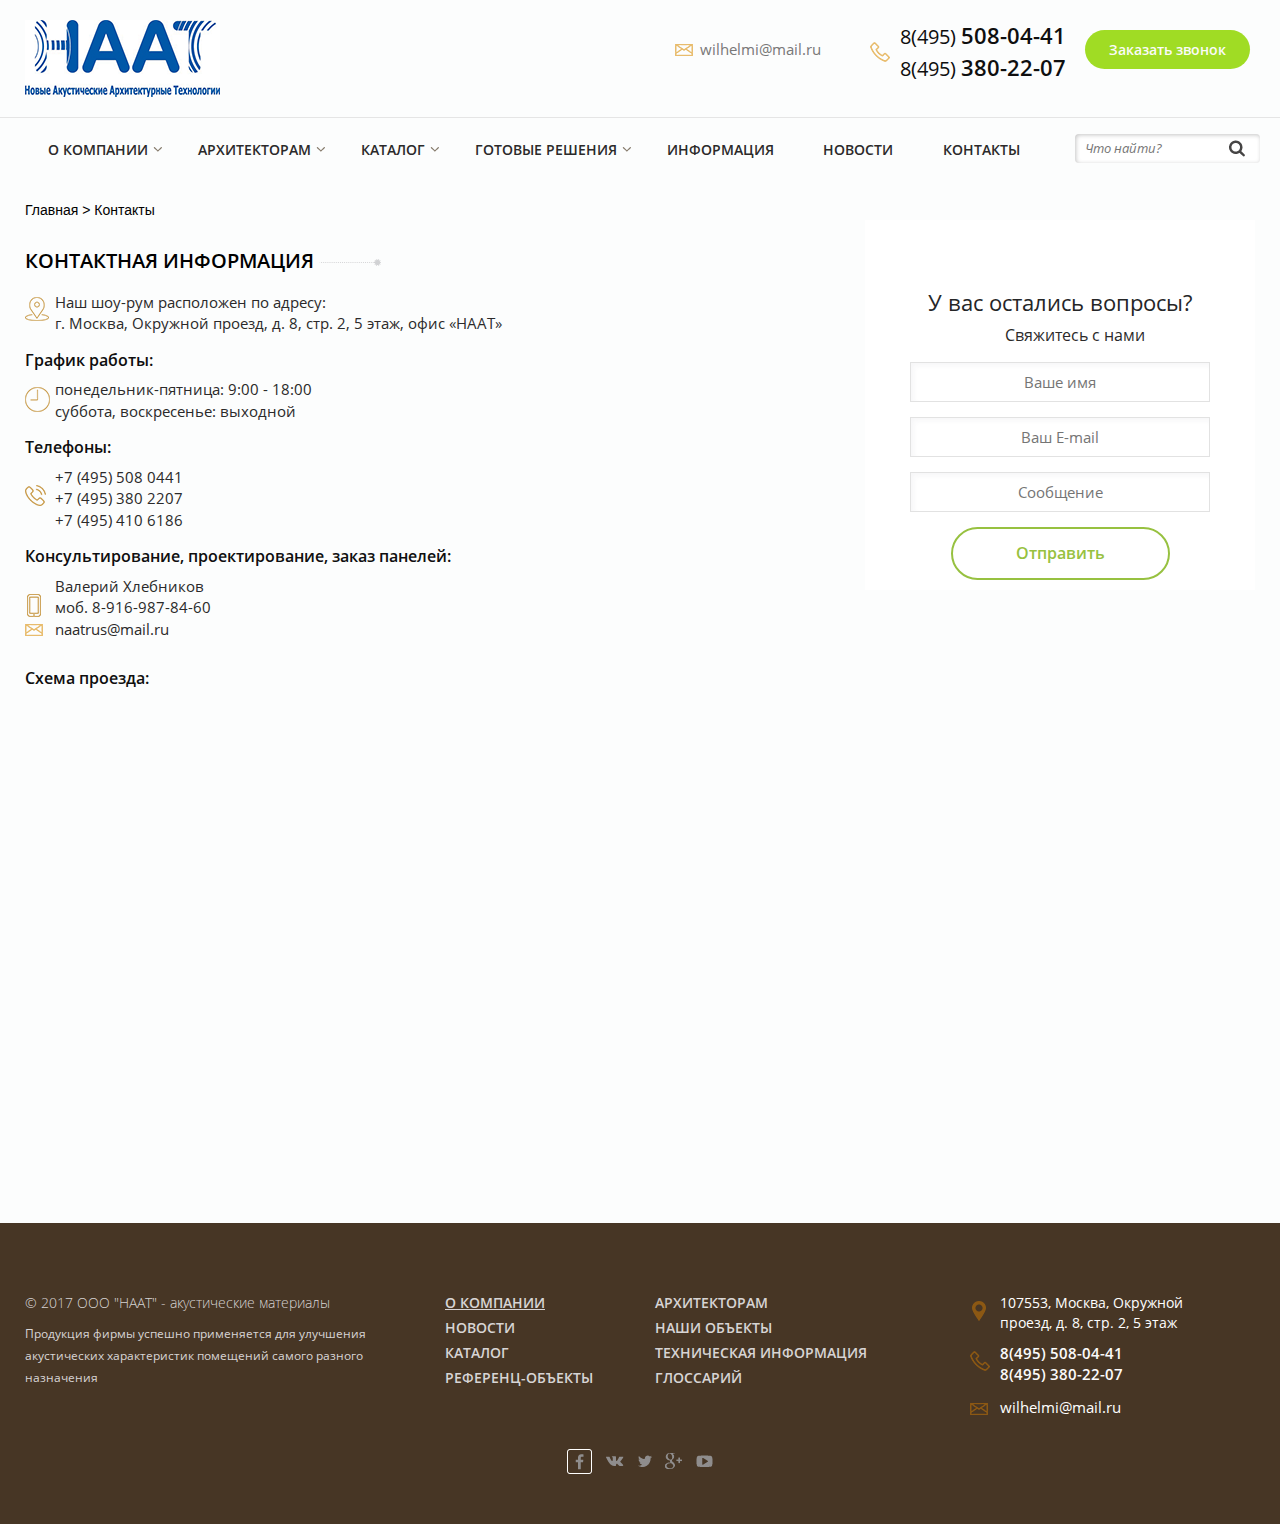
<file: contacts.html>
<!DOCTYPE html>
<html lang="ru">
<head>
	<meta charset="UTF-8">
	<title>Haat</title>
	<link rel="stylesheet" href="css/style.css">
	<link rel="stylesheet" href="css/fonts.css">
	<link rel="stylesheet" href="css/media.css">
	<link rel="stylesheet" href="js/bootstrap-1230/css/bootstrap.min.css">
	<link rel="stylesheet" href="js/bootstrap-1230/css/bootstrap-theme.min.css">
	<link rel="stylesheet" href="js/owl.carousel.min/owl.theme.default.min.css">
	<link rel="stylesheet" href="js/owl.carousel.min/owl.carousel.min.css">
	<link rel="stylesheet" href="js/magnific-popup/magnific-popup.css">
	<link rel="stylesheet" href="js/font-awesome.min.css">

</head>
<body>
	<div class="wrapper">
		<div class="main_content">
			<div class="header">
				<div class="header-top">
					<div class="container">
						<div class="row">
							<div class="col-lg-6 col-md-4 col-sm-12">
								<div class="logo"><a href="#"><img src="img/logo.png" alt=""></a></div>
							</div>
							<div class="col-lg-6 col-md-8 col-sm-12">
								<div class="mail">
									<a href="mailto:wilhelmi@mail.ru">wilhelmi@mail.ru</a>
								</div>
								<div class="phone">
									<p>8(495) <span>508-04-41</span></p>
									<p>8(495) <span>380-22-07</span></p>
								</div>
								<a href="#popup-block" class="btn-popup">Заказать звонок</a>
								<div class="hidden">
									<div id="popup-block">
										<form action="" method="post" class="popup-block">
											<h3>Заказать <br> обратный звонок</h3>
											<p class="popup-descr">Введите ваше имя и телефон. <br>
											Специалист компании НААТ свяжется с вами, <br>
											чтобы ответить на ваши вопросы.</p>
											<label>Введите Ваше имя</label>
											<input type="text" placeholder="Петр Иванов">
											<label>Введите Ваш телефон</label>
											<input type="text" class="popup-phone" value="+8">
											<input type="text" class="popup-phone" placeholder="123">
											<input type="text" class="popup-phone popup-phone-l" placeholder="3377775">
											<button class="btn">Заказать звонок</button>
											<p>или позвоните нам по телефону</p>
											<p class="popup-phone2">+8 (495) 508-04-41 или +8 (495) 380-22-07</p>
										</form>
									</div>
								</div>
							</div>
						</div>
					</div>
				</div>
				<div class="header-top2">
					<div class="container">
						<div class="row">
							<div class="col-lg-5 col-md-3 col-sm-12">
								<div class="logo"><a href="#"><img src="img/logo-m.png" alt=""></a></div>
							</div>
							<div class="col-lg-7 col-md-9 col-sm-12">
								<div class="mail">
									<a href="mailto:wilhelmi@mail.ru">wilhelmi@mail.ru</a>
								</div>
								<div class="phone">
									<p>8(495) <span>508-04-41</span> 8(495) <span>380-22-07</span></p>
								</div>
								<a href="#popup-block" class="btn-popup">Заказать звонок</a>
							</div>
						</div>
					</div>
				</div>
				<div class="header-menu">
					<div class="container">
						<div class="row">
							<div class="col-lg-10 col-md-12">
								<ul class="menu">
									<li><a class="active" href="#">О компании</a></li>
									<li><a class="active" href="#">Архитекторам</a></li>
									<li><a class="active" href="#">Каталог</a>
										<div class="menu-s">
											<ul class="menu-second">
												<li><a href="#">Акустические панели</a></li>
												<li><a href="#">Шпонированные огнестойкие панели</a></li>
												<li><a href="#">Декоративные панели</a></li>
												<li><a href="#">Натуральные природные материалы</a></li>
												<li><a href="#">Криволинейные поверхности</a></li>
												<li><a href="#">Потолочные паруса</a></li>
												<li><a href="#">Потолочные баффели</a></li>
												<li><a href="#">Стеновые баффели</a></li>
												<li><a href="#">Рельефные панели</a></li>
												<li><a href="#">Металлические панели</a>
													<ul class="menu-third">
														<li><a href="#">Mikropor M</a></li>
													</ul>
												</li>
												<li><a href="#">Подвесные потолки AMF</a>
													<ul class="menu-third">
														<li><a href="#">Makropor L</a></li>
													</ul>
												</li>
												<li><a href="#">Светодиодные решения</a>
													<ul class="menu-third">
														<li><a href="#">Streckmetall</a></li>
													</ul>
												</li>
												<li><a href="#">Светодиодные решения</a></li>
											</ul>
										</div>
									</li>
									<li><a class="active" href="#">Готовые решения</a>
										<div class="menu-s menu-no-arrow">
											<ul class="menu-second">
												<li><a href="#">Для концертных залов и театров</a></li>
												<li><a href="#">Для домашних кинотеатров и комнат прослушивания музыки</a></li>
												<li><a href="#">Для общественных зон</a></li>
												<li><a href="#">Для офисов</a></li>
												<li><a href="#">Для спортивных объектов</a></li>
												<li><a href="#">Для бассейнов</a></li>
												<li><a href="#">Для тиров</a></li>
												<li><a href="#">Для вокзалов и аэропортов</a></li>
												<li><a href="#">Для школ и детских садов</a></li>
												<li><a href="#">Для медицинских учреждений</a>
											</ul>
											<ul class="menu-second menu-second-right">
												<li><a href="#">Для концертных залов и театров</a></li>
												<li><a href="#">Для домашних кинотеатров и комнат прослушивания музыки</a></li>
												<li><a href="#">Для общественных зон</a></li>
												<li><a href="#">Для офисов</a></li>
												<li><a href="#">Для спортивных объектов</a></li>
												<li><a href="#">Для бассейнов</a></li>
												<li><a href="#">Для тиров</a></li>
												<li><a href="#">Для вокзалов и аэропортов</a></li>
												<li><a href="#">Для школ и детских садов</a></li>
												<li><a href="#">Для медицинских учреждений</a>
											</ul>
										</div>
									</li>
									<li><a href="#">Информация</a></li>
									<li><a href="#">Новости</a></li>
									<li><a href="#">Контакты</a></li>
								</ul>
								<button class="toggle_mnu" onclick="toggleCP()">
									<span class="sandwich">
										<span class="sw-topper"></span>
										<span class="sw-bottom"></span>
										<span class="sw-footer"></span>
									</span>
								</button>
								<ul class="nav">
									<li><a class="active" href="#">О компании</a></li>
									<li><a class="active" href="#">Архитекторам</a></li>
									<li><a class="active" href="#">Каталог</a></li>
									<li><a class="active" href="#">Готовые решения</a></li>
									<li><a href="#">Информация</a></li>
									<li><a href="#">Новости</a></li>
									<li><a href="#">Контакты</a></li>
								</ul>
							</div>
							<div class="col-lg-2 col-md-12">
								<div class="search-wrap">
									<input type="search" placeholder="Что найти?" class="search">
									<button class="btn-search"></button>
								</div>
							</div>
						</div>
					</div>
				</div>
			</div>
			<section class="sec-content contact">
				<div class="container">
					<div class="row">
						<div class="col-md-12">
							<div class="breadcrumbs">
								<a href="#">Главная</a>
								<a href="#">> Контакты</a>
							</div>
						</div>
						<div class="col-lg-8 col-md-7">
							<h2>Контактная информация<span class="right-line"></span></h2>
							<div class="address-contact">
								<p>Наш шоу-рум расположен по адресу:</p>
								<p>г. Москва, Окружной проезд, д. 8, стр. 2, 5 этаж, офис «НААТ»</p>
							</div>
							<div class="time-contact">
								<h5>График работы:</h5>
								<p>понедельник-пятница: 9:00 - 18:00</p>
								<p>суббота, воскресенье: выходной</p>
							</div>
							<div class="phone-contact">
								<h5>Телефоны:</h5>
								<p>+7 (495) 508 0441</p>
								<p>+7 (495) 380 2207</p>
								<p>+7 (495) 410 6186</p>
							</div>
							<div class="consult-contact">
								<h5>Консультирование, проектирование, заказ панелей:</h5>
								<p>Валерий Хлебников</p>
								<p>моб. 8-916-987-84-60</p>
								<p>naatrus@mail.ru </p>
							</div>
						</div>
						<div class="col-lg-4 col-md-5">
							<form action="" method="post" class="form-contact">
								<h4>У вас остались вопросы?</h4>
								<p>Свяжитесь с нами</p>
								<input type="text" placeholder="Ваше имя">
								<input type="text" placeholder="Ваш E-mail">
								<input type="text" placeholder="Сообщение">
								<button class="btn5">Отправить</button>
							</form>
						</div>
						<div class="col-md-12">
							<div class="map-contact">
								<h5>Схема проезда:</h5>
							</div>
						</div>
					</div>
				</div>
			</section>
			<div class="map">
				<div class="overlay"></div>
				<iframe src="https://www.google.com/maps/embed?pb=!1m18!1m12!1m3!1d2243.481719557962!2d37.74056791566255!3d55.78487278056195!2m3!1f0!2f0!3f0!3m2!1i1024!2i768!4f13.1!3m3!1m2!1s0x46b5353d39833bd5%3A0x7a0f76708fb8dc0f!2z0J7QutGA0YPQttC90L7QuSDQv9GALdC0LCDQnNC-0YHQutCy0LA!5e0!3m2!1sru!2sru!4v1497448633480" width="100%" height="520" frameborder="0" style="border:0" allowfullscreen></iframe>
			</div>
		</div>
		<div class="footer">
			<div class="container">
				<div class="row">
					<div class="col-md-4 col-sm-12">
						<p class="copy">&copy; 2017 ООО "НААТ" - акустические материалы</p>
						<p class="footer-descr">Продукция фирмы успешно применяется для улучшения акустических характеристик помещений самого разного назначения</p>
					</div>
					<div class="col-md-2 col-sm-6">
						<ul class="footer-menu">
							<li><a href="#" class="f-active">О компании</a></li>
							<li><a href="#">Новости</a></li>
							<li><a href="#">Каталог</a></li>
							<li><a href="#">Референц-объекты</a></li>
						</ul>
					</div>
					<div class="col-md-3 col-sm-6">
						<ul class="footer-menu">
							<li><a href="#">Архитекторам</a></li>
							<li><a href="#">наши объекты</a></li>
							<li><a href="#">Техническая информация</a></li>
							<li><a href="#">Глоссарий</a></li>
						</ul>
					</div>
					<div class="col-md-3 col-sm-6">
						<div class="footer-address-wrap">
							<div class="footer-address">
								<p>107553, Москва, Окружной проезд, д. 8, стр. 2, 5 этаж</p>
							</div>
							<div class="footer-phone">
								<p>8(495) 508-04-41</p>
								<p>8(495) 380-22-07</p>
							</div>
							<div class="footer-mail">
								<a href="mailto:wilhelmi@mail.ru">wilhelmi@mail.ru</a>
							</div>
						</div>
					</div>
				</div>
				<div class="row">
					<div class="col-md-12">
						<div class="footer-social">
							<ul>
								<li><a href="#"><img src="img/facebook.png" alt=""></a></li>
								<li><a href="#"><img src="img/vk.png" alt=""></a></li>
								<li><a href="#"><img src="img/twitter.png" alt=""></a></li>
								<li><a href="#"><img src="img/google.png" alt=""></a></li>
								<li><a href="#"><img src="img/youtube.png" alt=""></a></li>
							</ul>
						</div>
					</div>
				</div>
			</div>
		</div>
	</div>

	
	<script src="js/jquery-3.2.1.js"></script>
	<script src="js/bootstrap-1230/js/bootstrap.min.js"></script>
	<script src="js/owl.carousel.min/owl.carousel.min.js"></script>
	<script src="js/magnific-popup/jquery.magnific-popup.min.js"></script>
	<script src="js/script.js"></script>
</body>
</html>
</file>
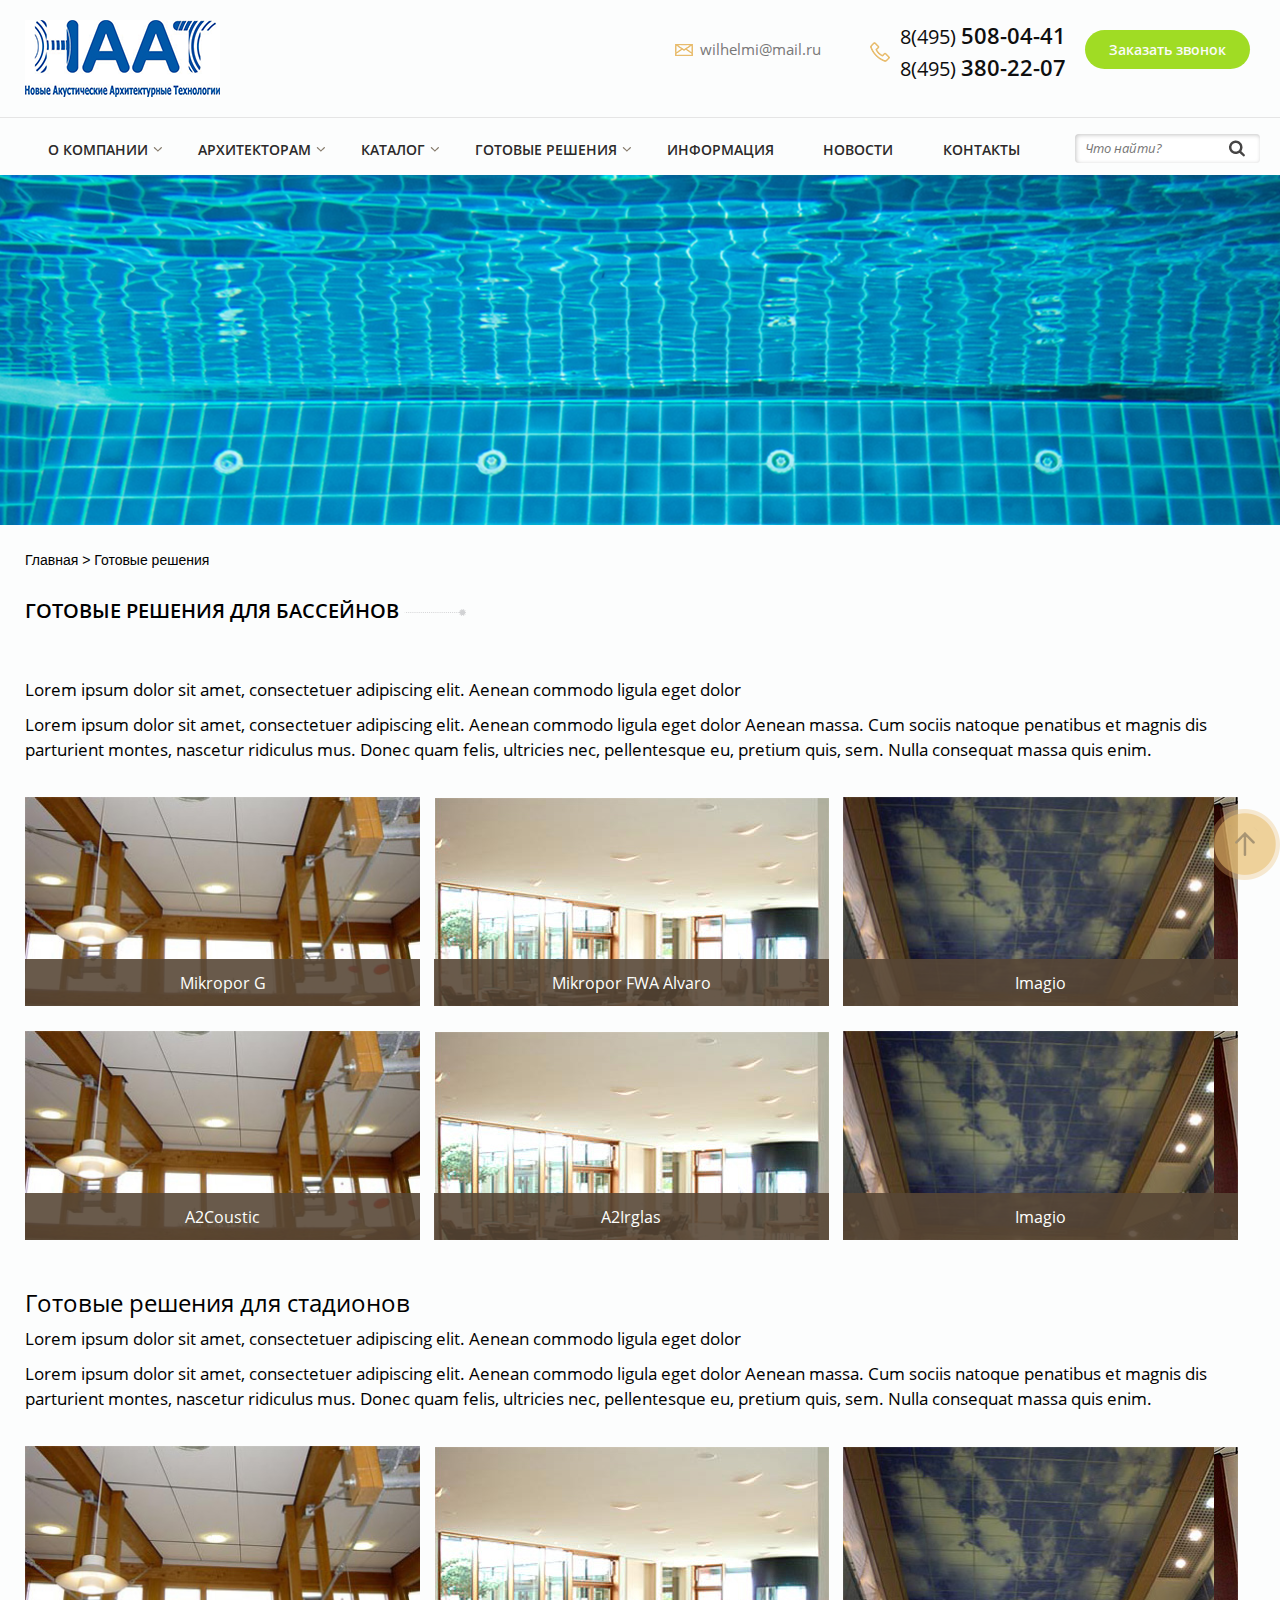
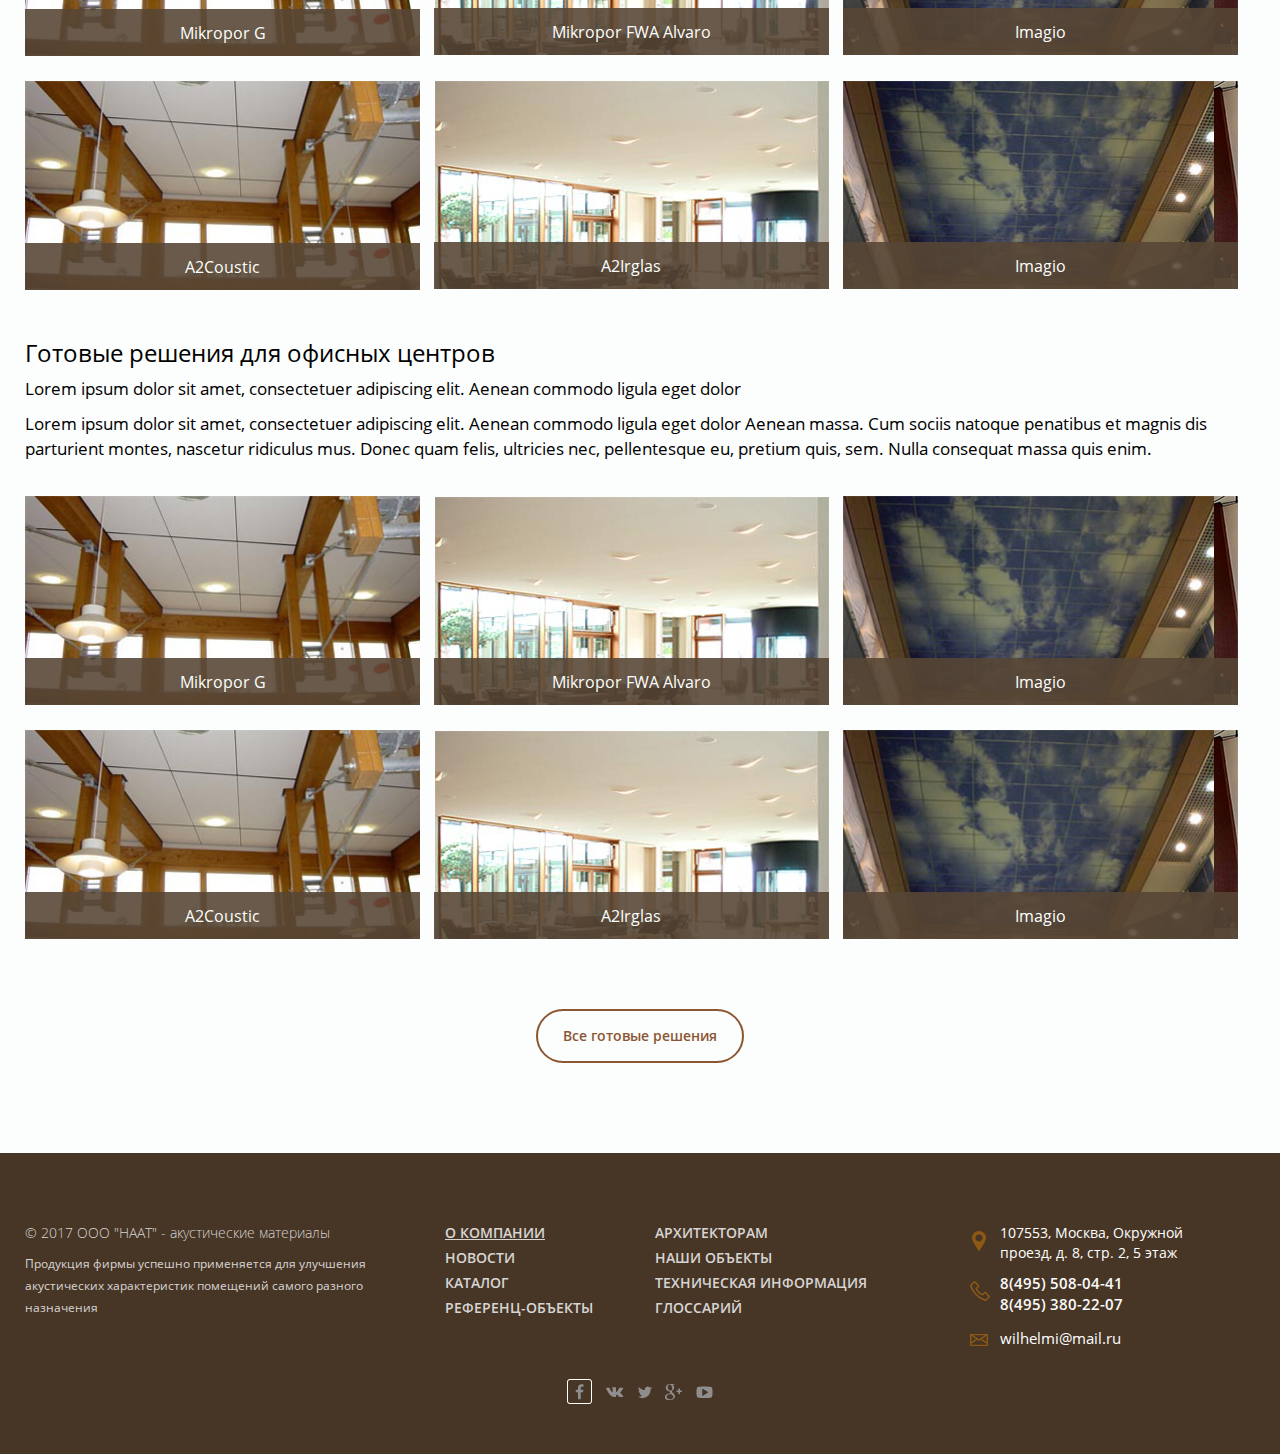
<file: gotoviye_item.html>
<!DOCTYPE html>
<html lang="ru">
<head>
	<meta charset="UTF-8">
	<title>Haat</title>
	<link rel="stylesheet" href="css/style.css">
	<link rel="stylesheet" href="css/fonts.css">
	<link rel="stylesheet" href="css/media.css">
	<link rel="stylesheet" href="js/bootstrap-1230/css/bootstrap.min.css">
	<link rel="stylesheet" href="js/bootstrap-1230/css/bootstrap-theme.min.css">
	<link rel="stylesheet" href="js/owl.carousel.min/owl.theme.default.min.css">
	<link rel="stylesheet" href="js/owl.carousel.min/owl.carousel.min.css">
	<link rel="stylesheet" href="js/magnific-popup/magnific-popup.css">
	<link rel="stylesheet" href="js/font-awesome.min.css">

</head>
<body>
	<div class="wrapper">
		<div class="main_content">
			<div class="header">
				<div class="header-top">
					<div class="container">
						<div class="row">
							<div class="col-lg-6 col-md-4 col-sm-12">
								<div class="logo"><a href="#"><img src="img/logo.png" alt=""></a></div>
							</div>
							<div class="col-lg-6 col-md-8 col-sm-12">
								<div class="mail">
									<a href="mailto:wilhelmi@mail.ru">wilhelmi@mail.ru</a>
								</div>
								<div class="phone">
									<p>8(495) <span>508-04-41</span></p>
									<p>8(495) <span>380-22-07</span></p>
								</div>
								<a href="#popup-block" class="btn-popup">Заказать звонок</a>
								<div class="hidden">
									<div id="popup-block">
										<form action="" method="post" class="popup-block">
											<h3>Заказать <br> обратный звонок</h3>
											<p class="popup-descr">Введите ваше имя и телефон. <br>
											Специалист компании НААТ свяжется с вами, <br>
											чтобы ответить на ваши вопросы.</p>
											<label>Введите Ваше имя</label>
											<input type="text" placeholder="Петр Иванов">
											<label>Введите Ваш телефон</label>
											<input type="text" class="popup-phone" value="+8">
											<input type="text" class="popup-phone" placeholder="123">
											<input type="text" class="popup-phone popup-phone-l" placeholder="3377775">
											<button class="btn">Заказать звонок</button>
											<p>или позвоните нам по телефону</p>
											<p class="popup-phone2">+8 (495) 508-04-41 или +8 (495) 380-22-07</p>
										</form>
									</div>
								</div>
							</div>
						</div>
					</div>
				</div>
				<div class="header-top2">
					<div class="container">
						<div class="row">
							<div class="col-lg-5 col-md-3 col-sm-12">
								<div class="logo"><a href="#"><img src="img/logo-m.png" alt=""></a></div>
							</div>
							<div class="col-lg-7 col-md-9 col-sm-12">
								<div class="mail">
									<a href="mailto:wilhelmi@mail.ru">wilhelmi@mail.ru</a>
								</div>
								<div class="phone">
									<p>8(495) <span>508-04-41</span> 8(495) <span>380-22-07</span></p>
								</div>
								<a href="#popup-block" class="btn-popup">Заказать звонок</a>
							</div>
						</div>
					</div>
				</div>
				<div class="header-menu">
					<div class="container">
						<div class="row">
							<div class="col-lg-10 col-md-12">
								<ul class="menu">
									<li><a class="active" href="#">О компании</a></li>
									<li><a class="active" href="#">Архитекторам</a></li>
									<li><a class="active" href="#">Каталог</a>
										<div class="menu-s">
											<ul class="menu-second">
												<li><a href="#">Акустические панели</a></li>
												<li><a href="#">Шпонированные огнестойкие панели</a></li>
												<li><a href="#">Декоративные панели</a></li>
												<li><a href="#">Натуральные природные материалы</a></li>
												<li><a href="#">Криволинейные поверхности</a></li>
												<li><a href="#">Потолочные паруса</a></li>
												<li><a href="#">Потолочные баффели</a></li>
												<li><a href="#">Стеновые баффели</a></li>
												<li><a href="#">Рельефные панели</a></li>
												<li><a href="#">Металлические панели</a>
													<ul class="menu-third">
														<li><a href="#">Mikropor M</a></li>
													</ul>
												</li>
												<li><a href="#">Подвесные потолки AMF</a>
													<ul class="menu-third">
														<li><a href="#">Makropor L</a></li>
													</ul>
												</li>
												<li><a href="#">Светодиодные решения</a>
													<ul class="menu-third">
														<li><a href="#">Streckmetall</a></li>
													</ul>
												</li>
												<li><a href="#">Светодиодные решения</a></li>
											</ul>
										</div>
									</li>
									<li><a class="active" href="#">Готовые решения</a>
										<div class="menu-s menu-no-arrow">
											<ul class="menu-second">
												<li><a href="#">Для концертных залов и театров</a></li>
												<li><a href="#">Для домашних кинотеатров и комнат прослушивания музыки</a></li>
												<li><a href="#">Для общественных зон</a></li>
												<li><a href="#">Для офисов</a></li>
												<li><a href="#">Для спортивных объектов</a></li>
												<li><a href="#">Для бассейнов</a></li>
												<li><a href="#">Для тиров</a></li>
												<li><a href="#">Для вокзалов и аэропортов</a></li>
												<li><a href="#">Для школ и детских садов</a></li>
												<li><a href="#">Для медицинских учреждений</a>
											</ul>
											<ul class="menu-second menu-second-right">
												<li><a href="#">Для концертных залов и театров</a></li>
												<li><a href="#">Для домашних кинотеатров и комнат прослушивания музыки</a></li>
												<li><a href="#">Для общественных зон</a></li>
												<li><a href="#">Для офисов</a></li>
												<li><a href="#">Для спортивных объектов</a></li>
												<li><a href="#">Для бассейнов</a></li>
												<li><a href="#">Для тиров</a></li>
												<li><a href="#">Для вокзалов и аэропортов</a></li>
												<li><a href="#">Для школ и детских садов</a></li>
												<li><a href="#">Для медицинских учреждений</a>
											</ul>
										</div>
									</li>
									<li><a href="#">Информация</a></li>
									<li><a href="#">Новости</a></li>
									<li><a href="#">Контакты</a></li>
								</ul>
								<button class="toggle_mnu" onclick="toggleCP()">
									<span class="sandwich">
										<span class="sw-topper"></span>
										<span class="sw-bottom"></span>
										<span class="sw-footer"></span>
									</span>
								</button>
								<ul class="nav">
									<li><a class="active" href="#">О компании</a></li>
									<li><a class="active" href="#">Архитекторам</a></li>
									<li><a class="active" href="#">Каталог</a></li>
									<li><a class="active" href="#">Готовые решения</a></li>
									<li><a href="#">Информация</a></li>
									<li><a href="#">Новости</a></li>
									<li><a href="#">Контакты</a></li>
								</ul>
							</div>
							<div class="col-lg-2 col-md-12">
								<div class="search-wrap">
									<input type="search" placeholder="Что найти?" class="search">
									<button class="btn-search"></button>
								</div>
							</div>
						</div>
					</div>
				</div>
			</div>
			<div class="pool"></div>
			<section class="sec-content">
				<div class="container">
					<div class="row">
						<div class="col-md-12">
							<div class="breadcrumbs">
								<a href="#">Главная</a>
								<a href="#">> Готовые решения</a>
							</div>
						</div>
						<div class="col-md-12">
							<h2>Готовые решения для бассейнов<span class="right-line"></span></h2>
						</div>
						<div class="col-md-12">
							<div class="sc-gotov-inner-item">
								<p>Lorem ipsum dolor sit amet, consectetuer adipiscing elit. Aenean commodo ligula eget dolor</p>
								<p>Lorem ipsum dolor sit amet, consectetuer adipiscing elit. Aenean commodo ligula eget dolor Aenean massa. Cum sociis natoque penatibus et magnis dis parturient montes, nascetur ridiculus mus. Donec quam felis, ultricies nec, pellentesque eu, pretium quis, sem. Nulla consequat massa quis enim.</p>
								<div class="sec-2-item">
									<div class="sec-2-item-img">
										<img src="img/sc-got-i-img1.jpg" alt="">
									</div>
									<div class="sec-2-item-text">
										<p>Mikropor G</p>
										<div class="sec-2-item-hidden">
											<p>Бесшовный огнестойкий акустический потолок. Возможно монтировать до 200 м2 бесшовной поверхности без деформационных швов.</p>
										</div>
									</div>
								</div>
								<div class="sec-2-item">
									<div class="sec-2-item-img">
										<img src="img/sc-got-i-img2.jpg" alt="">
									</div>
									<div class="sec-2-item-text">
										<p>Mikropor FWA Alvaro</p>
										<div class="sec-2-item-hidden">
											<p>Бесшовный огнестойкий акустический потолок. Возможно монтировать до 200 м2 бесшовной поверхности без деформационных швов.</p>
										</div>
									</div>
								</div>
								<div class="sec-2-item">
									<div class="sec-2-item-img">
										<img src="img/sc-got-i-img3.jpg" alt="">
									</div>
									<div class="sec-2-item-text">
										<p>Imagio</p>
										<div class="sec-2-item-hidden">
											<p>Бесшовный огнестойкий акустический потолок. Возможно монтировать до 200 м2 бесшовной поверхности без деформационных швов.</p>
										</div>
									</div>
								</div>
								<div class="sec-2-item">
									<div class="sec-2-item-img">
										<img src="img/sc-got-i-img1.jpg" alt="">
									</div>
									<div class="sec-2-item-text">
										<p>A2Coustic</p>
										<div class="sec-2-item-hidden">
											<p>Бесшовный огнестойкий акустический потолок. Возможно монтировать до 200 м2 бесшовной поверхности без деформационных швов.</p>
										</div>
									</div>
								</div>
								<div class="sec-2-item">
									<div class="sec-2-item-img">
										<img src="img/sc-got-i-img2.jpg" alt="">
									</div>
									<div class="sec-2-item-text">
										<p>A2Irglas</p>
										<div class="sec-2-item-hidden">
											<p>Бесшовный огнестойкий акустический потолок. Возможно монтировать до 200 м2 бесшовной поверхности без деформационных швов.</p>
										</div>
									</div>
								</div>
								<div class="sec-2-item">
									<div class="sec-2-item-img">
										<img src="img/sc-got-i-img3.jpg" alt="">
									</div>
									<div class="sec-2-item-text">
										<p>Imagio</p>
										<div class="sec-2-item-hidden">
											<p>Бесшовный огнестойкий акустический потолок. Возможно монтировать до 200 м2 бесшовной поверхности без деформационных швов.</p>
										</div>
									</div>
								</div>
							</div>
						</div>
						<div class="col-md-12">
							<h3 class="sc-gotov-inner-h3">Готовые решения для стадионов</h3>
						</div>
						<div class="col-md-12">
							<div class="sc-gotov-inner-item">
								<p>Lorem ipsum dolor sit amet, consectetuer adipiscing elit. Aenean commodo ligula eget dolor</p>
								<p>Lorem ipsum dolor sit amet, consectetuer adipiscing elit. Aenean commodo ligula eget dolor Aenean massa. Cum sociis natoque penatibus et magnis dis parturient montes, nascetur ridiculus mus. Donec quam felis, ultricies nec, pellentesque eu, pretium quis, sem. Nulla consequat massa quis enim.</p>
								<div class="sec-2-item">
									<div class="sec-2-item-img">
										<img src="img/sc-got-i-img1.jpg" alt="">
									</div>
									<div class="sec-2-item-text">
										<p>Mikropor G</p>
										<div class="sec-2-item-hidden">
											<p>Бесшовный огнестойкий акустический потолок. Возможно монтировать до 200 м2 бесшовной поверхности без деформационных швов.</p>
										</div>
									</div>
								</div>
								<div class="sec-2-item">
									<div class="sec-2-item-img">
										<img src="img/sc-got-i-img2.jpg" alt="">
									</div>
									<div class="sec-2-item-text">
										<p>Mikropor FWA Alvaro</p>
										<div class="sec-2-item-hidden">
											<p>Бесшовный огнестойкий акустический потолок. Возможно монтировать до 200 м2 бесшовной поверхности без деформационных швов.</p>
										</div>
									</div>
								</div>
								<div class="sec-2-item">
									<div class="sec-2-item-img">
										<img src="img/sc-got-i-img3.jpg" alt="">
									</div>
									<div class="sec-2-item-text">
										<p>Imagio</p>
										<div class="sec-2-item-hidden">
											<p>Бесшовный огнестойкий акустический потолок. Возможно монтировать до 200 м2 бесшовной поверхности без деформационных швов.</p>
										</div>
									</div>
								</div>
								<div class="sec-2-item">
									<div class="sec-2-item-img">
										<img src="img/sc-got-i-img1.jpg" alt="">
									</div>
									<div class="sec-2-item-text">
										<p>A2Coustic</p>
										<div class="sec-2-item-hidden">
											<p>Бесшовный огнестойкий акустический потолок. Возможно монтировать до 200 м2 бесшовной поверхности без деформационных швов.</p>
										</div>
									</div>
								</div>
								<div class="sec-2-item">
									<div class="sec-2-item-img">
										<img src="img/sc-got-i-img2.jpg" alt="">
									</div>
									<div class="sec-2-item-text">
										<p>A2Irglas</p>
										<div class="sec-2-item-hidden">
											<p>Бесшовный огнестойкий акустический потолок. Возможно монтировать до 200 м2 бесшовной поверхности без деформационных швов.</p>
										</div>
									</div>
								</div>
								<div class="sec-2-item">
									<div class="sec-2-item-img">
										<img src="img/sc-got-i-img3.jpg" alt="">
									</div>
									<div class="sec-2-item-text">
										<p>Imagio</p>
										<div class="sec-2-item-hidden">
											<p>Бесшовный огнестойкий акустический потолок. Возможно монтировать до 200 м2 бесшовной поверхности без деформационных швов.</p>
										</div>
									</div>
								</div>
							</div>
						</div>
						<div class="col-md-12">
							<h3 class="sc-gotov-inner-h3">Готовые решения для офисных центров</h3>
						</div>
						<div class="col-md-12">
							<div class="sc-gotov-inner-item">
								<p>Lorem ipsum dolor sit amet, consectetuer adipiscing elit. Aenean commodo ligula eget dolor</p>
								<p>Lorem ipsum dolor sit amet, consectetuer adipiscing elit. Aenean commodo ligula eget dolor Aenean massa. Cum sociis natoque penatibus et magnis dis parturient montes, nascetur ridiculus mus. Donec quam felis, ultricies nec, pellentesque eu, pretium quis, sem. Nulla consequat massa quis enim.</p>
								<div class="sec-2-item">
									<div class="sec-2-item-img">
										<img src="img/sc-got-i-img1.jpg" alt="">
									</div>
									<div class="sec-2-item-text">
										<p>Mikropor G</p>
										<div class="sec-2-item-hidden">
											<p>Бесшовный огнестойкий акустический потолок. Возможно монтировать до 200 м2 бесшовной поверхности без деформационных швов.</p>
										</div>
									</div>
								</div>
								<div class="sec-2-item">
									<div class="sec-2-item-img">
										<img src="img/sc-got-i-img2.jpg" alt="">
									</div>
									<div class="sec-2-item-text">
										<p>Mikropor FWA Alvaro</p>
										<div class="sec-2-item-hidden">
											<p>Бесшовный огнестойкий акустический потолок. Возможно монтировать до 200 м2 бесшовной поверхности без деформационных швов.</p>
										</div>
									</div>
								</div>
								<div class="sec-2-item">
									<div class="sec-2-item-img">
										<img src="img/sc-got-i-img3.jpg" alt="">
									</div>
									<div class="sec-2-item-text">
										<p>Imagio</p>
										<div class="sec-2-item-hidden">
											<p>Бесшовный огнестойкий акустический потолок. Возможно монтировать до 200 м2 бесшовной поверхности без деформационных швов.</p>
										</div>
									</div>
								</div>
								<div class="sec-2-item">
									<div class="sec-2-item-img">
										<img src="img/sc-got-i-img1.jpg" alt="">
									</div>
									<div class="sec-2-item-text">
										<p>A2Coustic</p>
										<div class="sec-2-item-hidden">
											<p>Бесшовный огнестойкий акустический потолок. Возможно монтировать до 200 м2 бесшовной поверхности без деформационных швов.</p>
										</div>
									</div>
								</div>
								<div class="sec-2-item">
									<div class="sec-2-item-img">
										<img src="img/sc-got-i-img2.jpg" alt="">
									</div>
									<div class="sec-2-item-text">
										<p>A2Irglas</p>
										<div class="sec-2-item-hidden">
											<p>Бесшовный огнестойкий акустический потолок. Возможно монтировать до 200 м2 бесшовной поверхности без деформационных швов.</p>
										</div>
									</div>
								</div>
								<div class="sec-2-item">
									<div class="sec-2-item-img">
										<img src="img/sc-got-i-img3.jpg" alt="">
									</div>
									<div class="sec-2-item-text">
										<p>Imagio</p>
										<div class="sec-2-item-hidden">
											<p>Бесшовный огнестойкий акустический потолок. Возможно монтировать до 200 м2 бесшовной поверхности без деформационных швов.</p>
										</div>
									</div>
								</div>
							</div>
						</div>
					</div>
					<div class="col-md-12">
						<button class="btn4">Все готовые решения</button>
					</div>
				</div>
			</section>
			<div class="up_button">
				<img src="img/up-btn.png" alt="">
			</div>
		</div>
		<div class="footer">
			<div class="container">
				<div class="row">
					<div class="col-md-4 col-sm-12">
						<p class="copy">&copy; 2017 ООО "НААТ" - акустические материалы</p>
						<p class="footer-descr">Продукция фирмы успешно применяется для улучшения акустических характеристик помещений самого разного назначения</p>
					</div>
					<div class="col-md-2 col-sm-6">
						<ul class="footer-menu">
							<li><a href="#" class="f-active">О компании</a></li>
							<li><a href="#">Новости</a></li>
							<li><a href="#">Каталог</a></li>
							<li><a href="#">Референц-объекты</a></li>
						</ul>
					</div>
					<div class="col-md-3 col-sm-6">
						<ul class="footer-menu">
							<li><a href="#">Архитекторам</a></li>
							<li><a href="#">наши объекты</a></li>
							<li><a href="#">Техническая информация</a></li>
							<li><a href="#">Глоссарий</a></li>
						</ul>
					</div>
					<div class="col-md-3 col-sm-6">
						<div class="footer-address-wrap">
							<div class="footer-address">
								<p>107553, Москва, Окружной проезд, д. 8, стр. 2, 5 этаж</p>
							</div>
							<div class="footer-phone">
								<p>8(495) 508-04-41</p>
								<p>8(495) 380-22-07</p>
							</div>
							<div class="footer-mail">
								<a href="mailto:wilhelmi@mail.ru">wilhelmi@mail.ru</a>
							</div>
						</div>
					</div>
				</div>
				<div class="row">
					<div class="col-md-12">
						<div class="footer-social">
							<ul>
								<li><a href="#"><img src="img/facebook.png" alt=""></a></li>
								<li><a href="#"><img src="img/vk.png" alt=""></a></li>
								<li><a href="#"><img src="img/twitter.png" alt=""></a></li>
								<li><a href="#"><img src="img/google.png" alt=""></a></li>
								<li><a href="#"><img src="img/youtube.png" alt=""></a></li>
							</ul>
						</div>
					</div>
				</div>
			</div>
		</div>
	</div>

	
	<script src="js/jquery-3.2.1.js"></script>
	<script src="js/bootstrap-1230/js/bootstrap.min.js"></script>
	<script src="js/owl.carousel.min/owl.carousel.min.js"></script>
	<script src="js/magnific-popup/jquery.magnific-popup.min.js"></script>
	<script src="js/script.js"></script>
</body>
</html>
</file>
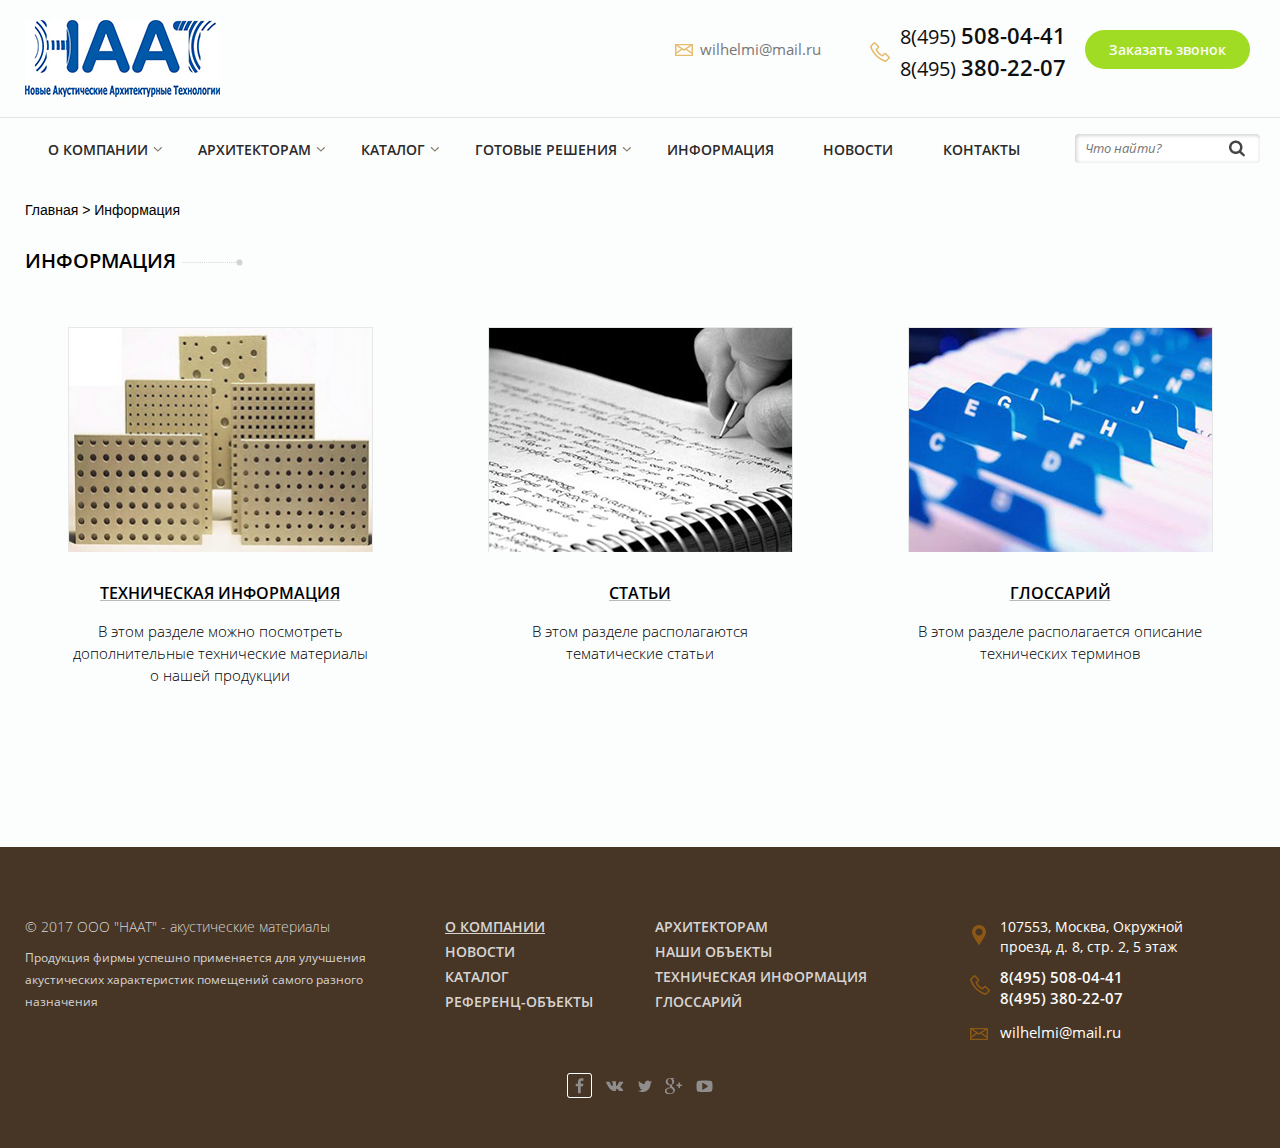
<file: information.html>
<!DOCTYPE html>
<html lang="ru">
<head>
	<meta charset="UTF-8">
	<title>Haat</title>
	<link rel="stylesheet" href="css/style.css">
	<link rel="stylesheet" href="css/fonts.css">
	<link rel="stylesheet" href="css/media.css">
	<link rel="stylesheet" href="js/bootstrap-1230/css/bootstrap.min.css">
	<link rel="stylesheet" href="js/bootstrap-1230/css/bootstrap-theme.min.css">
	<link rel="stylesheet" href="js/owl.carousel.min/owl.theme.default.min.css">
	<link rel="stylesheet" href="js/owl.carousel.min/owl.carousel.min.css">
	<link rel="stylesheet" href="js/magnific-popup/magnific-popup.css">
	<link rel="stylesheet" href="js/font-awesome.min.css">

</head>
<body>
	<div class="wrapper">
		<div class="main_content">
			<div class="header">
				<div class="header-top">
					<div class="container">
						<div class="row">
							<div class="col-lg-6 col-md-4 col-sm-12">
								<div class="logo"><a href="#"><img src="img/logo.png" alt=""></a></div>
							</div>
							<div class="col-lg-6 col-md-8 col-sm-12">
								<div class="mail">
									<a href="mailto:wilhelmi@mail.ru">wilhelmi@mail.ru</a>
								</div>
								<div class="phone">
									<p>8(495) <span>508-04-41</span></p>
									<p>8(495) <span>380-22-07</span></p>
								</div>
								<a href="#popup-block" class="btn-popup">Заказать звонок</a>
								<div class="hidden">
									<div id="popup-block">
										<form action="" method="post" class="popup-block">
											<h3>Заказать <br> обратный звонок</h3>
											<p class="popup-descr">Введите ваше имя и телефон. <br>
											Специалист компании НААТ свяжется с вами, <br>
											чтобы ответить на ваши вопросы.</p>
											<label>Введите Ваше имя</label>
											<input type="text" placeholder="Петр Иванов">
											<label>Введите Ваш телефон</label>
											<input type="text" class="popup-phone" value="+8">
											<input type="text" class="popup-phone" placeholder="123">
											<input type="text" class="popup-phone popup-phone-l" placeholder="3377775">
											<button class="btn">Заказать звонок</button>
											<p>или позвоните нам по телефону</p>
											<p class="popup-phone2">+8 (495) 508-04-41 или +8 (495) 380-22-07</p>
										</form>
									</div>
								</div>
							</div>
						</div>
					</div>
				</div>
				<div class="header-top2">
					<div class="container">
						<div class="row">
							<div class="col-lg-5 col-md-3 col-sm-12">
								<div class="logo"><a href="#"><img src="img/logo-m.png" alt=""></a></div>
							</div>
							<div class="col-lg-7 col-md-9 col-sm-12">
								<div class="mail">
									<a href="mailto:wilhelmi@mail.ru">wilhelmi@mail.ru</a>
								</div>
								<div class="phone">
									<p>8(495) <span>508-04-41</span> 8(495) <span>380-22-07</span></p>
								</div>
								<a href="#popup-block" class="btn-popup">Заказать звонок</a>
							</div>
						</div>
					</div>
				</div>
				<div class="header-menu">
					<div class="container">
						<div class="row">
							<div class="col-lg-10 col-md-12">
								<ul class="menu">
									<li><a class="active" href="#">О компании</a></li>
									<li><a class="active" href="#">Архитекторам</a></li>
									<li><a class="active" href="#">Каталог</a>
										<div class="menu-s">
											<ul class="menu-second">
												<li><a href="#">Акустические панели</a></li>
												<li><a href="#">Шпонированные огнестойкие панели</a></li>
												<li><a href="#">Декоративные панели</a></li>
												<li><a href="#">Натуральные природные материалы</a></li>
												<li><a href="#">Криволинейные поверхности</a></li>
												<li><a href="#">Потолочные паруса</a></li>
												<li><a href="#">Потолочные баффели</a></li>
												<li><a href="#">Стеновые баффели</a></li>
												<li><a href="#">Рельефные панели</a></li>
												<li><a href="#">Металлические панели</a>
													<ul class="menu-third">
														<li><a href="#">Mikropor M</a></li>
													</ul>
												</li>
												<li><a href="#">Подвесные потолки AMF</a>
													<ul class="menu-third">
														<li><a href="#">Makropor L</a></li>
													</ul>
												</li>
												<li><a href="#">Светодиодные решения</a>
													<ul class="menu-third">
														<li><a href="#">Streckmetall</a></li>
													</ul>
												</li>
												<li><a href="#">Светодиодные решения</a></li>
											</ul>
										</div>
									</li>
									<li><a class="active" href="#">Готовые решения</a>
										<div class="menu-s menu-no-arrow">
											<ul class="menu-second">
												<li><a href="#">Для концертных залов и театров</a></li>
												<li><a href="#">Для домашних кинотеатров и комнат прослушивания музыки</a></li>
												<li><a href="#">Для общественных зон</a></li>
												<li><a href="#">Для офисов</a></li>
												<li><a href="#">Для спортивных объектов</a></li>
												<li><a href="#">Для бассейнов</a></li>
												<li><a href="#">Для тиров</a></li>
												<li><a href="#">Для вокзалов и аэропортов</a></li>
												<li><a href="#">Для школ и детских садов</a></li>
												<li><a href="#">Для медицинских учреждений</a>
											</ul>
											<ul class="menu-second menu-second-right">
												<li><a href="#">Для концертных залов и театров</a></li>
												<li><a href="#">Для домашних кинотеатров и комнат прослушивания музыки</a></li>
												<li><a href="#">Для общественных зон</a></li>
												<li><a href="#">Для офисов</a></li>
												<li><a href="#">Для спортивных объектов</a></li>
												<li><a href="#">Для бассейнов</a></li>
												<li><a href="#">Для тиров</a></li>
												<li><a href="#">Для вокзалов и аэропортов</a></li>
												<li><a href="#">Для школ и детских садов</a></li>
												<li><a href="#">Для медицинских учреждений</a>
											</ul>
										</div>
									</li>
									<li><a href="#">Информация</a></li>
									<li><a href="#">Новости</a></li>
									<li><a href="#">Контакты</a></li>
								</ul>
								<button class="toggle_mnu" onclick="toggleCP()">
									<span class="sandwich">
										<span class="sw-topper"></span>
										<span class="sw-bottom"></span>
										<span class="sw-footer"></span>
									</span>
								</button>
								<ul class="nav">
									<li><a class="active" href="#">О компании</a></li>
									<li><a class="active" href="#">Архитекторам</a></li>
									<li><a class="active" href="#">Каталог</a></li>
									<li><a class="active" href="#">Готовые решения</a></li>
									<li><a href="#">Информация</a></li>
									<li><a href="#">Новости</a></li>
									<li><a href="#">Контакты</a></li>
								</ul>
							</div>
							<div class="col-lg-2 col-md-12">
								<div class="search-wrap">
									<input type="search" placeholder="Что найти?" class="search">
									<button class="btn-search"></button>
								</div>
							</div>
						</div>
					</div>
				</div>
			</div>
			<section class="sec-content">
				<div class="container">
					<div class="row">
						<div class="col-md-12">
							<div class="breadcrumbs">
								<a href="#">Главная</a>
								<a href="#">> Информация</a>
							</div>
						</div>
						<div class="col-md-12">
							<h2>Информация<span class="right-line"></span></h2>
						</div>
						<div class="col-lg-4 col-md-6">
							<div class="sc-item">
								<div class="sc-img">
									<img src="img/sc-img5.jpg" alt="">
								</div>
								<div class="sc-text">
									<a href="#">Техническая информация</a>
									<p>В этом разделе можно посмотреть дополнительные технические материалы о нашей продукции</p>
								</div>
							</div>
						</div>
						<div class="col-lg-4 col-md-6">
							<div class="sc-item">
								<div class="sc-img">
									<img src="img/sc-img6.jpg" alt="">
								</div>
								<div class="sc-text">
									<a href="#">Статьи</a>
									<p>В этом разделе располагаются тематические статьи</p>
								</div>
							</div>
						</div>
						<div class="col-lg-4 col-md-6">
							<div class="sc-item">
								<div class="sc-img">
									<img src="img/sc-img7.jpg" alt="">
								</div>
								<div class="sc-text">
									<a href="#">Глоссарий</a>
									<p>В этом разделе располагается описание технических терминов</p>
								</div>
							</div>
						</div>
					</div>
				</div>
			</section>
		</div>
		<div class="footer">
			<div class="container">
				<div class="row">
					<div class="col-md-4 col-sm-12">
						<p class="copy">&copy; 2017 ООО "НААТ" - акустические материалы</p>
						<p class="footer-descr">Продукция фирмы успешно применяется для улучшения акустических характеристик помещений самого разного назначения</p>
					</div>
					<div class="col-md-2 col-sm-6">
						<ul class="footer-menu">
							<li><a href="#" class="f-active">О компании</a></li>
							<li><a href="#">Новости</a></li>
							<li><a href="#">Каталог</a></li>
							<li><a href="#">Референц-объекты</a></li>
						</ul>
					</div>
					<div class="col-md-3 col-sm-6">
						<ul class="footer-menu">
							<li><a href="#">Архитекторам</a></li>
							<li><a href="#">наши объекты</a></li>
							<li><a href="#">Техническая информация</a></li>
							<li><a href="#">Глоссарий</a></li>
						</ul>
					</div>
					<div class="col-md-3 col-sm-6">
						<div class="footer-address-wrap">
							<div class="footer-address">
								<p>107553, Москва, Окружной проезд, д. 8, стр. 2, 5 этаж</p>
							</div>
							<div class="footer-phone">
								<p>8(495) 508-04-41</p>
								<p>8(495) 380-22-07</p>
							</div>
							<div class="footer-mail">
								<a href="mailto:wilhelmi@mail.ru">wilhelmi@mail.ru</a>
							</div>
						</div>
					</div>
				</div>
				<div class="row">
					<div class="col-md-12">
						<div class="footer-social">
							<ul>
								<li><a href="#"><img src="img/facebook.png" alt=""></a></li>
								<li><a href="#"><img src="img/vk.png" alt=""></a></li>
								<li><a href="#"><img src="img/twitter.png" alt=""></a></li>
								<li><a href="#"><img src="img/google.png" alt=""></a></li>
								<li><a href="#"><img src="img/youtube.png" alt=""></a></li>
							</ul>
						</div>
					</div>
				</div>
			</div>
		</div>
	</div>

	
	<script src="js/jquery-3.2.1.js"></script>
	<script src="js/bootstrap-1230/js/bootstrap.min.js"></script>
	<script src="js/owl.carousel.min/owl.carousel.min.js"></script>
	<script src="js/magnific-popup/jquery.magnific-popup.min.js"></script>
	<script src="js/script.js"></script>
</body>
</html>
</file>
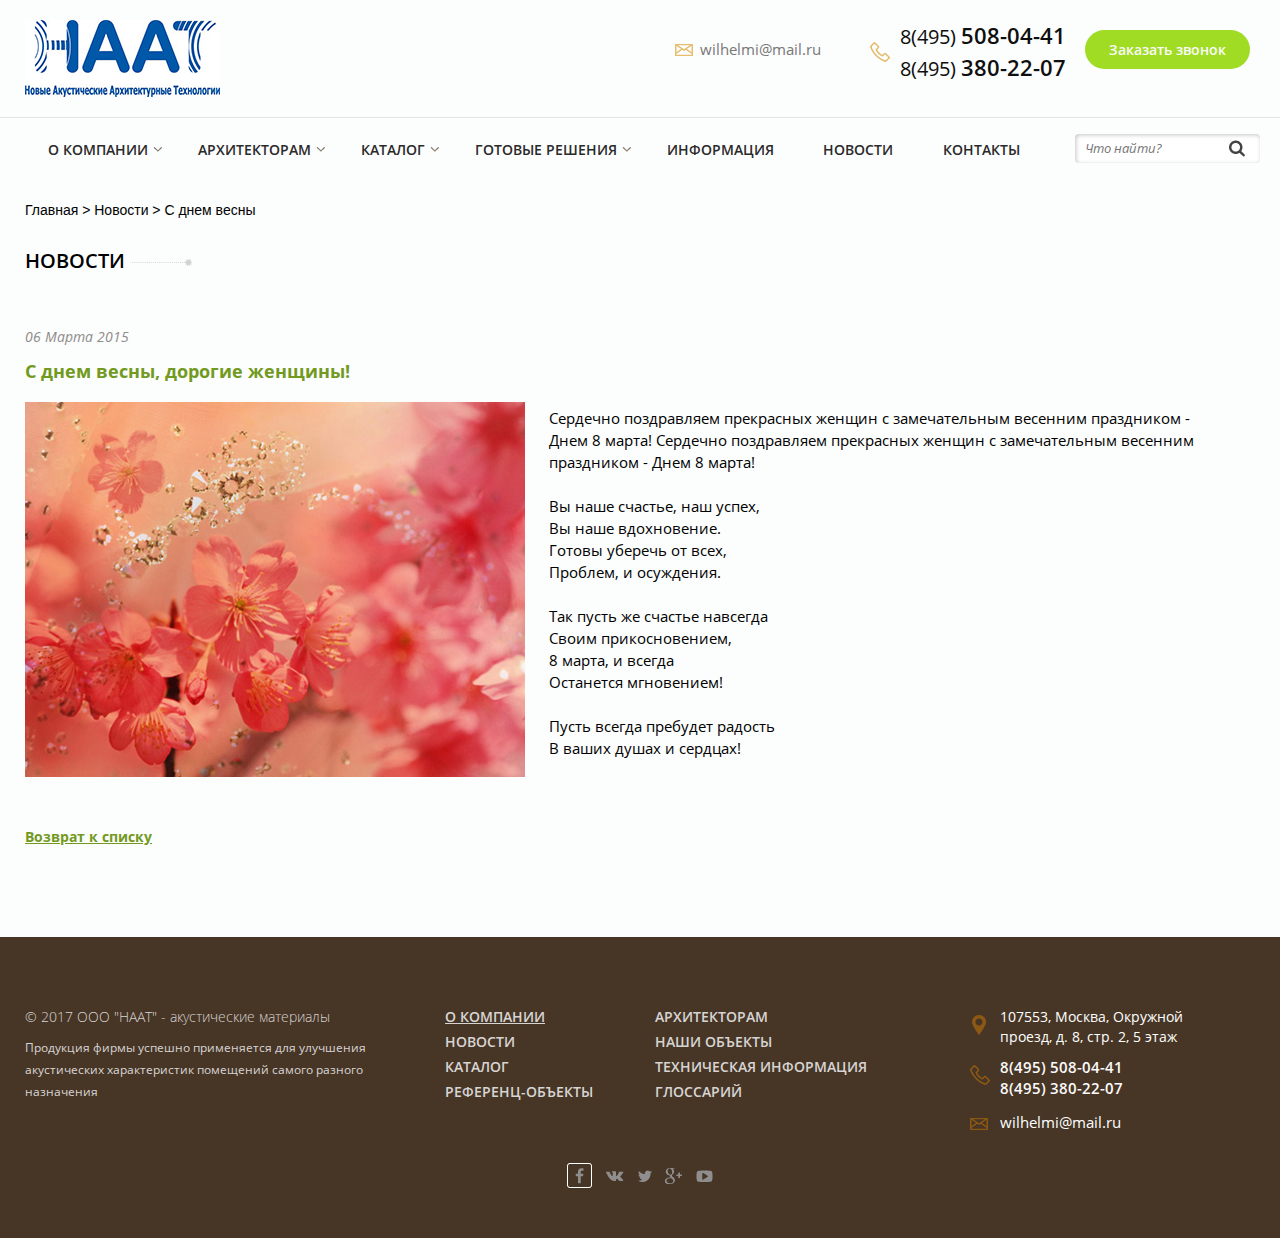
<file: news_item.html>
<!DOCTYPE html>
<html lang="ru">
<head>
	<meta charset="UTF-8">
	<title>Haat</title>
	<link rel="stylesheet" href="css/style.css">
	<link rel="stylesheet" href="css/fonts.css">
	<link rel="stylesheet" href="css/media.css">
	<link rel="stylesheet" href="js/bootstrap-1230/css/bootstrap.min.css">
	<link rel="stylesheet" href="js/bootstrap-1230/css/bootstrap-theme.min.css">
	<link rel="stylesheet" href="js/owl.carousel.min/owl.theme.default.min.css">
	<link rel="stylesheet" href="js/owl.carousel.min/owl.carousel.min.css">
	<link rel="stylesheet" href="js/magnific-popup/magnific-popup.css">
	<link rel="stylesheet" href="js/font-awesome.min.css">

</head>
<body>
	<div class="wrapper">
		<div class="main_content">
			<div class="header">
				<div class="header-top">
					<div class="container">
						<div class="row">
							<div class="col-lg-6 col-md-4 col-sm-12">
								<div class="logo"><a href="#"><img src="img/logo.png" alt=""></a></div>
							</div>
							<div class="col-lg-6 col-md-8 col-sm-12">
								<div class="mail">
									<a href="mailto:wilhelmi@mail.ru">wilhelmi@mail.ru</a>
								</div>
								<div class="phone">
									<p>8(495) <span>508-04-41</span></p>
									<p>8(495) <span>380-22-07</span></p>
								</div>
								<a href="#popup-block" class="btn-popup">Заказать звонок</a>
								<div class="hidden">
									<div id="popup-block">
										<form action="" method="post" class="popup-block">
											<h3>Заказать <br> обратный звонок</h3>
											<p class="popup-descr">Введите ваше имя и телефон. <br>
											Специалист компании НААТ свяжется с вами, <br>
											чтобы ответить на ваши вопросы.</p>
											<label>Введите Ваше имя</label>
											<input type="text" placeholder="Петр Иванов">
											<label>Введите Ваш телефон</label>
											<input type="text" class="popup-phone" value="+8">
											<input type="text" class="popup-phone" placeholder="123">
											<input type="text" class="popup-phone popup-phone-l" placeholder="3377775">
											<button class="btn">Заказать звонок</button>
											<p>или позвоните нам по телефону</p>
											<p class="popup-phone2">+8 (495) 508-04-41 или +8 (495) 380-22-07</p>
										</form>
									</div>
								</div>
							</div>
						</div>
					</div>
				</div>
				<div class="header-top2">
					<div class="container">
						<div class="row">
							<div class="col-lg-5 col-md-3 col-sm-12">
								<div class="logo"><a href="#"><img src="img/logo-m.png" alt=""></a></div>
							</div>
							<div class="col-lg-7 col-md-9 col-sm-12">
								<div class="mail">
									<a href="mailto:wilhelmi@mail.ru">wilhelmi@mail.ru</a>
								</div>
								<div class="phone">
									<p>8(495) <span>508-04-41</span> 8(495) <span>380-22-07</span></p>
								</div>
								<a href="#popup-block" class="btn-popup">Заказать звонок</a>
							</div>
						</div>
					</div>
				</div>
				<div class="header-menu">
					<div class="container">
						<div class="row">
							<div class="col-lg-10 col-md-12">
								<ul class="menu">
									<li><a class="active" href="#">О компании</a></li>
									<li><a class="active" href="#">Архитекторам</a></li>
									<li><a class="active" href="#">Каталог</a>
										<div class="menu-s">
											<ul class="menu-second">
												<li><a href="#">Акустические панели</a></li>
												<li><a href="#">Шпонированные огнестойкие панели</a></li>
												<li><a href="#">Декоративные панели</a></li>
												<li><a href="#">Натуральные природные материалы</a></li>
												<li><a href="#">Криволинейные поверхности</a></li>
												<li><a href="#">Потолочные паруса</a></li>
												<li><a href="#">Потолочные баффели</a></li>
												<li><a href="#">Стеновые баффели</a></li>
												<li><a href="#">Рельефные панели</a></li>
												<li><a href="#">Металлические панели</a>
													<ul class="menu-third">
														<li><a href="#">Mikropor M</a></li>
													</ul>
												</li>
												<li><a href="#">Подвесные потолки AMF</a>
													<ul class="menu-third">
														<li><a href="#">Makropor L</a></li>
													</ul>
												</li>
												<li><a href="#">Светодиодные решения</a>
													<ul class="menu-third">
														<li><a href="#">Streckmetall</a></li>
													</ul>
												</li>
												<li><a href="#">Светодиодные решения</a></li>
											</ul>
										</div>
									</li>
									<li><a class="active" href="#">Готовые решения</a>
										<div class="menu-s menu-no-arrow">
											<ul class="menu-second">
												<li><a href="#">Для концертных залов и театров</a></li>
												<li><a href="#">Для домашних кинотеатров и комнат прослушивания музыки</a></li>
												<li><a href="#">Для общественных зон</a></li>
												<li><a href="#">Для офисов</a></li>
												<li><a href="#">Для спортивных объектов</a></li>
												<li><a href="#">Для бассейнов</a></li>
												<li><a href="#">Для тиров</a></li>
												<li><a href="#">Для вокзалов и аэропортов</a></li>
												<li><a href="#">Для школ и детских садов</a></li>
												<li><a href="#">Для медицинских учреждений</a>
											</ul>
											<ul class="menu-second menu-second-right">
												<li><a href="#">Для концертных залов и театров</a></li>
												<li><a href="#">Для домашних кинотеатров и комнат прослушивания музыки</a></li>
												<li><a href="#">Для общественных зон</a></li>
												<li><a href="#">Для офисов</a></li>
												<li><a href="#">Для спортивных объектов</a></li>
												<li><a href="#">Для бассейнов</a></li>
												<li><a href="#">Для тиров</a></li>
												<li><a href="#">Для вокзалов и аэропортов</a></li>
												<li><a href="#">Для школ и детских садов</a></li>
												<li><a href="#">Для медицинских учреждений</a>
											</ul>
										</div>
									</li>
									<li><a href="#">Информация</a></li>
									<li><a href="#">Новости</a></li>
									<li><a href="#">Контакты</a></li>
								</ul>
								<button class="toggle_mnu" onclick="toggleCP()">
									<span class="sandwich">
										<span class="sw-topper"></span>
										<span class="sw-bottom"></span>
										<span class="sw-footer"></span>
									</span>
								</button>
								<ul class="nav">
									<li><a class="active" href="#">О компании</a></li>
									<li><a class="active" href="#">Архитекторам</a></li>
									<li><a class="active" href="#">Каталог</a></li>
									<li><a class="active" href="#">Готовые решения</a></li>
									<li><a href="#">Информация</a></li>
									<li><a href="#">Новости</a></li>
									<li><a href="#">Контакты</a></li>
								</ul>
							</div>
							<div class="col-lg-2 col-md-12">
								<div class="search-wrap">
									<input type="search" placeholder="Что найти?" class="search">
									<button class="btn-search"></button>
								</div>
							</div>
						</div>
					</div>
				</div>
			</div>
			<section class="sec-content news">
				<div class="container">
					<div class="row">
						<div class="col-md-12">
							<div class="breadcrumbs">
								<a href="#">Главная</a>
								<a href="#">> Новости</a>
								<a href="#">> С днем весны</a> 
							</div>
						</div>
						<div class="col-md-12">
							<h2>Новости<span class="right-line"></span></h2>
						</div>
						<div class="col-md-12">
							<div class="news-item-l">
								<div class="news-date">06 Марта 2015</div>
								<h4>С днем весны, дорогие женщины!</h4>
								<div class="news-img-l">
									<a href="img/news-img1-l.jpg" class="obj-item"><img src="img/news-img1-l.jpg" alt=""></a>
								</div>
								<div class="news-text-l">
									<p>Сердечно поздравляем прекрасных женщин с замечательным весенним праздником - Днем 8 марта!
									Сердечно поздравляем прекрасных женщин с замечательным весенним <br>
									праздником - Днем 8 марта! <br><br>
									Вы наше счастье, наш успех, <br>
									Вы наше вдохновение. <br>
									Готовы уберечь от всех, <br>
									Проблем, и осуждения. <br><br>
									Так пусть же счастье навсегда <br>
									Своим прикосновением, <br>
									8 марта, и всегда <br>
									Останется мгновением! <br><br>
									Пусть всегда пребудет радость <br>
									В ваших душах и сердцах!</p>
								</div>
							</div>
						</div>
						
					</div>
					<div class="row">
						<div class="col-md-2 col-sm-12">
							<a href="#" class="link-home link-back">Возврат к списку</a>
						</div>
					</div>
				</div>
			</section>
		</div>
		<div class="footer">
			<div class="container">
				<div class="row">
					<div class="col-md-4 col-sm-12">
						<p class="copy">&copy; 2017 ООО "НААТ" - акустические материалы</p>
						<p class="footer-descr">Продукция фирмы успешно применяется для улучшения акустических характеристик помещений самого разного назначения</p>
					</div>
					<div class="col-md-2 col-sm-6">
						<ul class="footer-menu">
							<li><a href="#" class="f-active">О компании</a></li>
							<li><a href="#">Новости</a></li>
							<li><a href="#">Каталог</a></li>
							<li><a href="#">Референц-объекты</a></li>
						</ul>
					</div>
					<div class="col-md-3 col-sm-6">
						<ul class="footer-menu">
							<li><a href="#">Архитекторам</a></li>
							<li><a href="#">наши объекты</a></li>
							<li><a href="#">Техническая информация</a></li>
							<li><a href="#">Глоссарий</a></li>
						</ul>
					</div>
					<div class="col-md-3 col-sm-6">
						<div class="footer-address-wrap">
							<div class="footer-address">
								<p>107553, Москва, Окружной проезд, д. 8, стр. 2, 5 этаж</p>
							</div>
							<div class="footer-phone">
								<p>8(495) 508-04-41</p>
								<p>8(495) 380-22-07</p>
							</div>
							<div class="footer-mail">
								<a href="mailto:wilhelmi@mail.ru">wilhelmi@mail.ru</a>
							</div>
						</div>
					</div>
				</div>
				<div class="row">
					<div class="col-md-12">
						<div class="footer-social">
							<ul>
								<li><a href="#"><img src="img/facebook.png" alt=""></a></li>
								<li><a href="#"><img src="img/vk.png" alt=""></a></li>
								<li><a href="#"><img src="img/twitter.png" alt=""></a></li>
								<li><a href="#"><img src="img/google.png" alt=""></a></li>
								<li><a href="#"><img src="img/youtube.png" alt=""></a></li>
							</ul>
						</div>
					</div>
				</div>
			</div>
		</div>
	</div>

	
	<script src="js/jquery-3.2.1.js"></script>
	<script src="js/bootstrap-1230/js/bootstrap.min.js"></script>
	<script src="js/owl.carousel.min/owl.carousel.min.js"></script>
	<script src="js/magnific-popup/jquery.magnific-popup.min.js"></script>
	<script src="js/script.js"></script>
</body>
</html>
</file>
<file: css/fonts.css>
/* font-family: "OpenSansSemiBold"; */
@font-face {
    font-family: "OpenSansSemiBold";
    src: url("../fonts/OpenSansSemiBold/OpenSansSemiBold.eot");
    src: url("../fonts/OpenSansSemiBold/OpenSansSemiBold.eot?#iefix")format("embedded-opentype"),
    url("../fonts/OpenSansSemiBold/OpenSansSemiBold.woff") format("woff"),
    url("../fonts/OpenSansSemiBold/OpenSansSemiBold.ttf") format("truetype");
    font-style: normal;
    font-weight: normal;
}
/* font-family: "OpenSansRegular"; */
@font-face {
    font-family: "OpenSansRegular";
    src: url("../fonts/OpenSansRegular/OpenSansRegular.eot");
    src: url("../fonts/OpenSansRegular/OpenSansRegular.eot?#iefix")format("embedded-opentype"),
    url("../fonts/OpenSansRegular/OpenSansRegular.woff") format("woff"),
    url("../fonts/OpenSansRegular/OpenSansRegular.ttf") format("truetype");
    font-style: normal;
    font-weight: normal;
}
/* font-family: "OpenSansSemiBold"; */
@font-face {
    font-family: "OpenSansSemiBold";
    src: url("../fonts/OpenSansSemiBold/OpenSansSemiBold.eot");
    src: url("../fonts/OpenSansSemiBold/OpenSansSemiBold.eot?#iefix")format("embedded-opentype"),
    url("../fonts/OpenSansSemiBold/OpenSansSemiBold.woff") format("woff"),
    url("../fonts/OpenSansSemiBold/OpenSansSemiBold.ttf") format("truetype");
    font-style: normal;
    font-weight: normal;
}
/* font-family: "OpenSansItalic"; */
@font-face {
    font-family: "OpenSansItalic";
    src: url("../fonts/OpenSansItalic/OpenSansItalic.eot");
    src: url("../fonts/OpenSansItalic/OpenSansItalic.eot?#iefix")format("embedded-opentype"),
    url("../fonts/OpenSansItalic/OpenSansItalic.woff") format("woff"),
    url("../fonts/OpenSansItalic/OpenSansItalic.ttf") format("truetype");
    font-style: normal;
    font-weight: normal;
}
/* font-family: "OpenSansExtraBold"; */
@font-face {
    font-family: "OpenSansExtraBold";
    src: url("../fonts/OpenSansExtraBold/OpenSansExtraBold.eot");
    src: url("../fonts/OpenSansExtraBold/OpenSansExtraBold.eot?#iefix")format("embedded-opentype"),
    url("../fonts/OpenSansExtraBold/OpenSansExtraBold.woff") format("woff"),
    url("../fonts/OpenSansExtraBold/OpenSansExtraBold.ttf") format("truetype");
    font-style: normal;
    font-weight: normal;
}
/* font-family: "OpenSansBold"; */
@font-face {
    font-family: "OpenSansBold";
    src: url("../fonts/OpenSansBold/OpenSansBold.eot");
    src: url("../fonts/OpenSansBold/OpenSansBold.eot?#iefix")format("embedded-opentype"),
    url("../fonts/OpenSansBold/OpenSansBold.woff") format("woff"),
    url("../fonts/OpenSansBold/OpenSansBold.ttf") format("truetype");
    font-style: normal;
    font-weight: normal;
}
/* font-family: "MyriadProRegular"; */
@font-face {
    font-family: "MyriadProRegular";
    src: url("../fonts/MyriadProRegular/MyriadProRegular.eot");
    src: url("../fonts/MyriadProRegular/MyriadProRegular.eot?#iefix")format("embedded-opentype"),
    url("../fonts/MyriadProRegular/MyriadProRegular.woff") format("woff"),
    url("../fonts/MyriadProRegular/MyriadProRegular.ttf") format("truetype");
    font-style: normal;
    font-weight: normal;
}
/* font-family: "MyriadProSemiBold"; */
@font-face {
    font-family: "MyriadProSemiBold";
    src: url("../fonts/MyriadProSemiBold/MyriadProSemiBold.eot");
    src: url("../fonts/MyriadProSemiBold/MyriadProSemiBold.eot?#iefix")format("embedded-opentype"),
    url("../fonts/MyriadProSemiBold/MyriadProSemiBold.woff") format("woff"),
    url("../fonts/MyriadProSemiBold/MyriadProSemiBold.ttf") format("truetype");
    font-style: normal;
    font-weight: normal;
}
/* font-family: "OpenSansLight"; */
@font-face {
    font-family: "OpenSansLight";
    src: url("../fonts/OpenSansLight/OpenSansLight.eot");
    src: url("../fonts/OpenSansLight/OpenSansLight.eot?#iefix")format("embedded-opentype"),
    url("../fonts/OpenSansLight/OpenSansLight.woff") format("woff"),
    url("../fonts/OpenSansLight/OpenSansLight.ttf") format("truetype");
    font-style: normal;
    font-weight: normal;
}
</file>
<file: css/media.css>
/*==========  Desktop First Method  ==========*/
@media only screen and (max-width : 1300px) {
	.owl-main .owl-dots{
		left: 53%;
	}
}
/* Large Devices, Wide Screens */
@media only screen and (max-width : 1200px) {
	.sec-2 .sec-2-item{
		margin-top: 30px;
	}
	.sc-gotov-item{
		text-align: center;
	}
	.sc-gotov-inner-item{
		text-align: center;
	}
	.object-wrap{
		text-align: center;
	}
	.news-text{
		width: 60%;
	}
	.news-text-l{
		width: 40%;
	}
	.menu > li{
		padding: 22px 17px 15px;
	}
	.menu{
		text-align: center;
	}
	.search-wrap{
		margin: 16px auto;
	}
	.slide-item{
		max-width: 120px;
	}
	.material-table-2{
		overflow: auto;
		width: 100%;
	}
	.menu-s{
		margin-left: -98px;
	}
	.menu-s.menu-no-arrow{
		margin-left: -20px;
	}
}

/* Medium Devices, Desktops */
@media only screen and (max-width : 992px) {
	.sec-7 .sec-2-item{
		margin: 30px auto 80px;
	}
	.sec-4-text {
	    margin-bottom: 30px;
	}
	.sec-2-item{
		margin: 30px auto;
	}
	.header-top{
		text-align: center;
	}
	.header-top2{
		text-align: center;
	}
	.logo{
		margin-bottom: 30px;
	}
	.sec-3-item{
		text-align: center;
	}
	.sec-8-item{
		margin-bottom: 60px;
	}
	.header-top2 .logo{
		margin: 0 auto 10px;
	}
	.footer-address-wrap{
		text-align: left;
		margin-top: 30px;
	}
	.form-contact{
		margin: 30px auto 50px;
	}
	.news-item{
		text-align: center;
	}
	.news-text{
		margin-top: 20px;
		width: 100%;
		margin-left: 0;
	}
	.news-text-l{
		width: 100%;
	}
	.news-item-l{
		text-align: center;
	}
	.header-top2{
		display: none!important;
	}
	.menu{
		display: none;
	}
	.toggle_mnu{
		display: block;
	}
	.owl-text p.owl-text-b{
		font-size: 44px;
	}
	.owl-text p.owl-text-s{
		font-size: 36px;
	}
	.owl-text p{
		font-size: 33px;
	}
	.owl-text{
		left: 0;
		top: 100px;
	}
	.owl-main .owl-dots{
		left: 48%;
	}
	.slide-item{
		max-width: 90px;
	}
	.material-item{
		float: none;
		margin-bottom: 20px;
	}
	.material-charachter{
		overflow: scroll;
		width: 100%;
	}
	.material-table{
		overflow: auto;
		width: 100%;
	}
}

/* Small Devices, Tablets */
@media only screen and (max-width : 768px) {

	.sec-4{
		text-align: center;
	}
	.header-top2 .btn-popup{
		display: block;
		width: 150px;
		padding: 8px 17px;
		margin: 10px auto 0;
	}
	.owl-main .owl-dots{
		left: 45%;
	}
	.owl-brand .owl-prev{
		bottom: 50%;
	}
	.owl-brand .owl-next{
		bottom: 50%;
	}
	.slide-item{
		margin: 0 auto 20px;
		display: block;
		max-width: 120px;
	}
}

/* Extra Small Devices, Phones */
@media only screen and (max-width : 640px) {
	.header-top .btn-popup{
		display: block;
		margin: 10px auto;
	}
}
/* Extra Small Devices, Phones */
@media only screen and (max-width : 580px) {
	.header-top2{
		text-align: center;
	}
	.header-top2 .phone{
		margin-top: 5px;
		margin-bottom: 5px;
	}
}
@media(max-width: 450px){
	.sec-2-item{
		width: 100%;
	}
	.sec-5-wrap{
		width: 100%;
		height: auto;
	}
	.sec-3-img{
		margin-top: 30px;
	}
	.sec-3-text{
		margin-left: 30px;
	}
	.sec-8-item{
		margin-left: 0;
	}
}
</file>
<file: css/style.css>
@import url("https://netdna.bootstrapcdn.com/font-awesome/4.1.0/css/font-awesome.min.css");
html, body{
	margin: 0;
	padding: 0;
	color: #0f0f0f!important;
	font-family: "OpenSansSemiBold", sans-serif;
	font-size: 14px;
	background: #fcfdfd!important;
	height: 100%;
}
.wrapper{
	display: -webkit-flex;
	display: -moz-flex;
	display: -ms-flex;
	display: -o-flex;
	display: flex;
	min-height: 100%;
	flex-direction: column;
}
.main_content {
	flex: 1;
}
a, button, input{
	outline: none!important;
}
.header-top2{
	background: #fafafa;
	position: fixed;
	top: 0;
	width: 100%;
	display: none;
	z-index: 999;
	padding: 10px 0 5px;
	-webkit-box-shadow: 1px 1px 5px 0px rgba(0,0,0,0.3);
	-moz-box-shadow: 1px 1px 5px 0px rgba(0,0,0,0.3);
	box-shadow: 1px 1px 5px 0px rgba(0,0,0,0.3);
}
.header-top2.header-visible{
	display: block;
}
.header-top2 .logo{
	width: 80px;
}
.header-top2 .mail a{
	color: #060606;
}
.header-top2 .phone p{
	font-size: 16px;
}
.header-top2 .phone p span{
	font-size: 18px;
}
.header-top2 .phone:before{
	top: 5px;
}
.header-top2 .btn-popup{
	width: 135px;
	height: 35px;
	font-size: 13px;
	padding: 8px 14px;
}
.header-top2 .logo img{
	width: 100%;
}
.header-top{
	padding: 20px 0;
}
.mail{
	display: inline-block;
	position: relative;
	padding-left: 25px;
	margin-left: 20px;
}
.mail a{
	color: #797878;
	font-size: 15px;
	font-family: "OpenSansRegular";
}
.mail:before{
	position: absolute;
	content: "";
	width: 18px;
	height: 12px;
	background: url(../img/mail.png);
	top: 5px;
	left: 0;
}
.mail a:hover{
	color: #797878;
	text-decoration: none;
}
.phone p span{
	font-size: 22px;
	font-family: "OpenSansSemiBold";
}
.phone p{
	font-size: 20px;
	font-family: "OpenSansRegular";
	margin: 0;
}
.phone{
	position: relative;
	padding-left: 30px;
	display: inline-block;
	vertical-align: middle;
	margin-left: 45px;
	margin-right: 15px;
}
.phone:before{
	position: absolute;
	content: "";
	width: 20px;
	height: 20px;
	background: url(../img/phone.png);
	top: 22px;
	left: 0;
}
.btn{
	font-family: "OpenSansSemiBold";
	font-size: 17px!important;
	color: #fbfbfa;
	background: #81c71f;
	border-bottom: 2px solid #60a10b!important;
	border: none;
	border-radius: 50px!important;
	width: 100%;
	height: 50px;
	margin-bottom: 10px!important;
	padding: 11px 12px!important;
}
.btn-popup{
	font-family: "OpenSansSemiBold";
	font-size: 14px;
	color: #fbfbfa;
	background: #a0dc24;
	border-bottom: 2px solid #60a10b;
	border: none;
	border-radius: 50px;
	padding: 10px 24px;
	width: 166px;
	height: 43px;
	outline: none!important;
}
.btn-popup:hover,
.btn:hover{
	background: #8cbb2b;
	color: #fbfbfa!important;
	transition: all .2s ease;
}
.btn-popup:hover,
.btn-popup:focus{
	color: #fbfbfa;
	text-decoration: none;
}
.header-menu{
	border-top: 1px solid #e5e5e5;
}
.nav li a{
	text-transform: uppercase;
	color: #2b2a2a;
	font-family: "OpenSansSemiBold";
	font-size: 14px;
}
.nav li:hover{
	background: #e8bc6d!important;
}
.menu{
	padding: 0;
	margin: 0;
}
.menu > li{
	display: inline-block;
	padding: 22px 23px 15px;
}
.menu li a{
	text-transform: uppercase;
	color: #2b2a2a;
	font-family: "OpenSansSemiBold";
	font-size: 14px;
}
.menu li:hover a{
	text-decoration: none;
}
.menu li a.active{
	position: relative;
}
.menu li:hover{
	background: #e8bc6d;
}
.menu li:hover .menu-s{
	display: block;
}
.menu li a.active:after{
	position: absolute;
	content: "";
	width: 9px;
	height: 6px;
	background: url(../img/arrow-down.png);
	top: 6px;
    right: -14px;
}
.menu-second{
	background: #e8bc6d;
	margin: 0;
	padding: 15px 0;
	-webkit-box-shadow: 4px 13px 18px 0px rgba(0,0,0,0.4);
	-moz-box-shadow: 4px 13px 18px 0px rgba(0,0,0,0.4);
	box-shadow: 4px 13px 18px 0px rgba(0,0,0,0.4);
	margin-left: -4px;
    margin-top: 15px;
    z-index: 9999;
    display: inline-block;
}
.menu-second > li{
	list-style-type: none;
	padding: 7px 0 7px 30px;
	margin-left: -5px;
	margin-right: 10px;
	text-align: left;
	position: relative;
}
.menu-second > li > a{
	text-transform: capitalize;
	position: relative;
	display: inline-block;
	width: 300px;
}
.menu-second > li > a:after{
	position: absolute;
	content: "";
	width: 6px;
	height: 10px;
	background: url(../img/arrow-right.png);
	top: 6px;
    right: 10px;
}
.menu-second li:hover{
	background: #fbe2b5;
	position: relative;
}
.menu-second li:hover:after{
	position: absolute;
	content: "";
	width: 6px;
	height: 4px;
	background: url(../img/corner.png);
	top: -3px;
    left: 0px;
}
.menu-third{
	display: inline-block;
	margin: 0;
	padding: 0 30px 0 10px;
}
.menu-third li{
	list-style-type: none;
}
.menu-s{
	position: absolute;
	z-index: 999;
	display: none;
	width: 650px;
	margin-left: -19px;
}
.menu-no-arrow .menu-second > li > a:after{
	display: none;
}
.menu-no-arrow .menu-second{
	width: 320px;
}
.menu-s .menu-second{
	-webkit-box-shadow: 12px 13px 18px 0px rgba(0,0,0,0.4);
	-moz-box-shadow: 12px 13px 18px 0px rgba(0,0,0,0.4);
	box-shadow: 12px 13px 18px 0px rgba(0,0,0,0.4);
}
.menu-second-right.menu-second > li{
	border-left: 1px solid #d0a76e;
}
.search-wrap{
	width: 185px;
	position: relative;
	margin-top: 16px;
}
.search{
	font-size: 13px;
	color: #464545;
	font-family: "OpenSansItalic";
	width: 100%;
	padding: 5px 10px;
	border: none;
	border-radius: 4px;
	-webkit-box-shadow: inset 1px 1px 4px 0px rgba(0,0,0,0.23);
	-moz-box-shadow: inset 1px 1px 4px 0px rgba(0,0,0,0.23);
	box-shadow: inset 1px 1px 4px 0px rgba(0,0,0,0.23);
}
.btn-search{
	background: url(../img/search.png) no-repeat;
	width: 16px;
	height: 17px;
	border: none;
	position: absolute;
	top: 6px;
    right: 15px;
}
.owl-carousel{
	position: relative;
}
.img-wrap{
	position: relative;
}
.owl-carousel .owl-item img{
	width: auto;
}
.img-wrap:after{
	position: absolute;
	content: "";
	width: 100%;
	height: 100%;
	top: 0;
	left: 0;
	background: url(../img/opacity.png);
}
.slide{
	position: relative;
}
.owl-next,
.owl-prev{
	position: absolute;
}
.owl-prev{
	background: url(../img/arrow-left-slide.png) no-repeat;
	width: 38px;
	height: 36px;
	bottom: 40%;
	right: 18px;
}
.owl-next{
	background: url(../img/arrow-right-slide.png) no-repeat;
	width: 38px;
	height: 36px;
	bottom: 50%;
	right: 18px;
}
.owl-text{
	position: absolute;
	top: 180px;
    left: 126px;
	text-align: center;
}
.owl-text p{
	font-family: "OpenSansSemiBold";
	font-size: 37px;
	color: #fffdfc;
}
.owl-text p.owl-text-s{
	font-size: 40px;
}
.owl-text p.owl-text-b{
	font-size: 47px;
	font-family: "OpenSansExtraBold";
}
.owl-main .owl-dots{
	position: absolute;
	bottom: 10%;
	left: 50%;
	text-align: center;
}
.owl-main .owl-dot{
	width: 9px;
	height: 9px;
	background: transparent;
	border: 2px solid #fdfdfd;
	display: inline-block;
	margin-right: 8px;
	border-radius: 50%;
}
.owl-main .owl-dot.active{
	background: #fdfdfd;
}
.btn2{
	font-family: "OpenSansSemiBold";
	font-size: 17px;
	color: #fffdfc;
	background: #b49070;
	border-bottom: 2px solid #866246!important;
	border: none;
	border-radius: 50px!important;
	width: 217px;
	height: 60px;
	margin: 30px 0 130px;
}
.btn2:hover{
	background: #a77e59;
	transition: all .2s ease;
}
.sec-2{
	padding: 55px 0;
}
.figure-after{
	display: inline-block;
	margin-left: 10px;
}
.figure-after p{
	font-size: 26px;
	text-transform: uppercase;
	font-family: "OpenSansBold";
	margin: 0;
}
.figure-after p span{
	font-size: 28px;
	font-family: "OpenSansSemiBold";
}
.figure{
	color: #d1d2d4;
	font-size: 69px;
	font-family: "OpenSansRegular";
	display: inline-block;
	position: relative;
	z-index: 1;
}
.sec-2-top{
	font-size: 14px;
	font-family: "OpenSansSemiBold";
	line-height: 18px;
	position: relative;
	padding-bottom: 7px;
	max-width: 660px;
	padding-top: 30px;
}
.sec-2-top:after{
	position: absolute;
	content: "";
	background: #353434;
	width: 45px;
	height: 3px;
	bottom: 0;
	left: 0;
}
.sec-2-item{
	width: 395px;
	position: relative;
}
.sec-2-item-img img{
	width: 100%;
}
.sec-2-item-text{
	position: absolute;
	bottom: 0;
	left: 0;
	background-color: rgba(86, 70, 53, 0.89);
	width: 100%;
    padding: 12px 0 10px;
    text-align: center;
}
.sec-2-item-text p{
	font-family: "OpenSansRegular";
	color: #e8bc6d;
	font-size: 21px;
}
.sec-2-item:hover .sec-2-item-text{
	width: 100%;
	height: 100%;
	padding-top: 60px;
}
.sec-2-item:hover .btn-hidden{
	display: block;
	margin: 35px auto;
}
.btn-hidden{
	text-align: center;
	font-family: "OpenSansSemiBold";
	font-size: 14px;
	color: #fdfbfb;
	background: transparent;
	border: 2px solid #fdfdfc!important;
	border: none;
	border-radius: 50px!important;
	padding: 13px 33px;
	margin-top: 35px;
	display: none;
}
.btn-hidden:hover,
.btn-sec-5:hover{
	color: #e8bc6d;
	border: 2px solid #e8bc6d!important;
	transition: all .2s ease;
}
.sec-3{
	background: #efefef;
	padding: 39px 0 70px;
}
.sec-3-figure{
	text-align: right;
}
.sec-3-figure .figure-after {
    vertical-align: 50%;
    margin-right: 10px;
}
.sec-3-item{
	margin-bottom: 25px;
}
.sec-3-item h3{
	font-size: 20px;
	font-family: "OpenSansSemiBold";
}
.sec-3-item p{
	font-size: 15px;
	font-family: "OpenSansRegular";
	line-height: 25px;
	margin-top: 15px;
}
.sec-3-text{
    display: inline-block;
    max-width: 300px;
    vertical-align: top;
    margin-left: 30px;
    text-align: left;
}
.sec-3-img{
	display: inline-block;
	width: 45px;
	margin-top: 110px;
}
.sec-4{
	padding: 50px 0 100px;
	background: url(../img/bg4.jpg);
	color: #fefcfc;
	background-size: cover;
}
.sec-4-figure .figure{
	display: block;
	color: #eed2a6;
	font-size: 89px;
	margin-top: 30px;
    margin-left: 60px;
}
.sec-4-text p{
	font-size: 14px;
	line-height: 25px;
	color: #fefdfd;
	font-family: "OpenSansSemiBold";
}
.sec-4-count{
	font-family: "OpenSansSemiBold";
	width: 230px;
	text-align: center;
	display: inline-block;
	margin-right: 30px;
}
.sec-4-count p span{
	font-size: 54px;
	font-family: "OpenSansBold";
}
.sec-4-count p{
	font-size: 16px;
}
.sec-5{
	padding: 40px 0;
	background: #fcfdfd;
}
.sec-5-wrap{
	height: 300px;
	width: 395px;
	margin: 0 auto;
}
.sec-5-item-text{
	position: absolute;
	bottom: 0;
	left: 0;
	width: 100%;
    text-align: center;
}
.btn-sec-5{
	text-align: center;
	font-family: "OpenSansSemiBold";
	font-size: 14px;
	color: #fdfbfb;
	background: transparent;
	border: 2px solid #fdfdfc!important;
	border: none;
	border-radius: 50px!important;
	padding: 13px 33px;
	margin-bottom: 70px;
}
.sec-5-descr{
	color: #3d3d3d;
	font-size: 16px;
	font-family: "OpenSansRegular";
	text-transform: uppercase;
	margin-top: 30px;
	text-align: center;
}
.sec-5-all{
	text-align: center;
	font-family: "OpenSansSemiBold";
	font-size: 14px;
	color: #8c5633;
	background: transparent;
	border: 2px solid #8c5633!important;
	border: none;
	border-radius: 50px!important;
	padding: 14px 45px;
	display: block;
    margin: 40px auto 0;
}
.sec-5-all:hover,
.btn4:hover{
	color: #ce936d;
	border: 2px solid #ce936d!important;
	transition: all .2s ease;
}
.sec-6{
	padding: 50px 0;
	background: #efefef;
}
.sec-6-figure .figure-after{
	vertical-align: 50%;
}
.sec-7{
	padding: 50px 0;
	background: #fcfdfd;
}
.sec-7 .sec-2-item{
	margin-top: 40px;
}
.sec-7-text{
	text-align: center;
	color: #040404;
}
.sec-7-text h3{
	font-size: 20px;
	font-family: "OpenSansSemiBold";
	margin-bottom: 15px;
}
.sec-7-text p{
	font-size: 16px;
	font-family: "OpenSansRegular";
	line-height: 23px;
	margin-bottom: 30px;
}
.date{
	display: inline-block;
	margin-right: 15px;
	color: #92908f;
	font-size: 14px;
	font-family: "OpenSansSemiBold";
}
.count{
	background: url(../img/eye.png) no-repeat center left;
	padding-left: 20px;
	display: inline-block;
	color: #92908f;
	font-size: 14px;
	font-family: "OpenSansSemiBold";
	font-family: "MyriadProRegular";
}
.read-more{
	float: right;
}
.read-more a{
	background: url(../img/read-more.png) no-repeat center right;
	padding-right: 10px;
	font-size: 14px;
	color: #696867;
	font-family: "MyriadProSemiBold";
}
.sec-7-wrap{
	padding: 0 10px;
}
.sec-8{
	padding: 0px 0 115px;
	background: #fcfdfd;
}
.sec-8-item{
	color: #0f0f0f;
	margin-left: 100px;
}
.sec-8-item h4{
	font-size: 16px;
	font-family: "OpenSansBold";
	line-height: 25px;
	margin-bottom: 30px;
}
.sec-8-item p{
	font-size: 14px;
	font-family: "OpenSansSemiBold";
	line-height: 25px;
}
.footer{
	background: #473625;
	padding: 70px 0 40px;
	color: #d7d4d4;
}
.copy{
	font-family: "OpenSansLight";
	font-size: 14px;
}
.footer-descr{
	font-size: 12px;
	line-height: 22px;
	font-family: "OpenSansRegular";
}
.footer-menu{
	padding: 0;
	text-align: left;
}
.footer-menu li{
	list-style-type: none;
	margin-bottom: 5px;
}
.footer-menu li a{
	font-size: 14px;
	font-family: "OpenSansSemiBold";
	text-transform: uppercase;
	color: #d7d4d4;
}
.footer-menu li a.f-active,
.footer-menu li a:hover{
	text-decoration: underline;
}
.footer-address{
	color: #fefefe;
	font-size: 14px;
	font-family: "OpenSansRegular";
	width: 240px;
	position: relative;
	padding-left: 30px;
}
.footer-address:before{
	position: absolute;
	content: "";
	background: url(../img/footer-map.png);
	width: 14px;
	height: 20px;
	top: 8px;
	left: 2px;
}
.footer-phone{
	position: relative;
	padding-left: 30px;
}
.footer-phone:before{
	position: absolute;
	content: "";
	background: url(../img/footer-phone.png);
	width: 20px;
	height: 20px;
	top: 8px;
	left: 0;
}
.footer-phone p{
	color: #fbfafa;
	font-size: 15px;
	font-family: "OpenSansSemiBold";
	margin: 0;
}
.footer-mail{
	margin-top: 12px;
	position: relative;
	padding-left: 30px;
}
.footer-mail:before{
	position: absolute;
	content: "";
	background: url(../img/footer-mail.png);
	width: 18px;
	height: 12px;
	top: 6px;
	left: 0;
}
.footer-mail a{
	color: #fefefd;
	font-family: "OpenSansRegular";
	font-size: 15px;
}
.footer-social ul li{
	display: inline-block;
}
.footer-social ul{
	padding: 0;
}
.footer-social{
	text-align: center;
	margin-top: 30px;
}
.footer-social ul li a{
	padding: 0 5px;
}
.slide-item{
	display: inline-block;
	max-width: 240px;
	margin: 0 20px;
}
.owl-brand .owl-prev{
	background: url(../img/arrow-left-owl.png) no-repeat;
	width: 29px;
	height: 53px;
	bottom: 0;
	left: 0;
}
.owl-brand .owl-next{
	background: url(../img/arrow-rightt-owl.png) no-repeat;
	width: 29px;
	height: 53px;
	bottom: 0;
	right: 0;
}
.owl-brand .slide{
	padding: 0 25px;
}
.popup-block h3{
	font-size: 25px;
	font-family: "OpenSansBold";
	line-height: 33px;
	margin: 0 auto;
	text-align: center;
}
.popup-block p{
	font-size: 14px;
	color: #262626;
	line-height: 21px;
	margin: 0 auto;
	text-align: center;
}
.popup-descr{
	padding: 15px 0 25px;
}
.popup-block label{
	font-size: 15px;
	display: block;
}
.popup-block input{
	font-size: 18px;
	color: #7d7c7c;
	border: 1px solid #d5d5d6;
	background: #fefdfd;
	padding: 12px 15px;
	width: 100%;
	text-align: center;
	margin-bottom: 20px;
}
.popup-block input.popup-phone{
	display: inline-block;
	width: 70px;
	margin-right: 5px;
}
.popup-block input.popup-phone-l{
	width: 230px;
	margin-right: 0;
}
#popup-block{
	background: #efefef;
	position: relative;
	max-width: 440px;
	margin: 0 auto;
	padding: 30px 25px 40px;
	font-family: "OpenSansRegular";
	color: #0f0f0f;
}
.popup-phone2{
	font-size: 14px;
	font-family: "OpenSansSemiBold";
}
.mfp-bg{
	background-color: rgba(246, 222, 182, 0.8)!important; 
}
.sec-content{
	padding: 25px 0 90px;
}
.breadcrumbs a{
	color: #010101;
	font-size: 14px;
}
.sec-content h2{
	color: #000;
	font-size: 20px;
	text-transform: uppercase;
	font-family: "OpenSansSemiBold";
	margin-top: 30px;
	margin-bottom: 55px;
}
.right-line{
	background: url(../img/right-line.png);
	width: 62px;
	height: 7px;
	display: inline-block;
    vertical-align: middle;
    margin-left: 5px;
}
.sc-img{
	border: 1px solid #e6e7e7;
	width: 305px;
	height: 225px;
	margin: 0 auto;
}
.sc-img img{
	width: 100%;
}
.sc-text{
	color: #000;
	padding: 0 12px;
}
.sc-text a{
	font-size: 16px;
	font-family: "OpenSansSemiBold";
	text-transform: uppercase;
	text-decoration: underline;
	text-decoration-color: #b9baba; 
	margin: 30px 0 15px;
	color: #000;
	display: block;
}
.sc-text p{
	font-size: 15px;
	font-family: "OpenSansLight";
	line-height: 22px;
	padding: 0 30px;
}
.sc-item{
	text-align: center;
	margin: 0 auto 30px;
	height: 400px;
}
.link-home{
	font-size: 14px;
	color: #729a1f;
	font-family: "OpenSansBold";
	margin-top: 30px;
	display: inline-block;
}
.link-home i{
	margin-right: 10px;
}
.pagynation{
	text-align: center;
	margin-top: 30px;
}
.pagynation ul li{
	display: inline-block;
	padding: 0 10px;
}
.pagynation ul li a{
	font-size: 19px;
	color: #729a1f;
	font-family: "OpenSansSemiBold";
	cursor: pointer;
}
.pagynation ul li a.pagynation-dots{
	font-size: 22px;
	color: #000;
}
.pagynation ul li a:hover,
.pagynation ul li a.active{
	color: #473625;
}
.pagynation ul li a.next{
	font-size: 17px;
	color: #473625;
	font-family: "OpenSansRegular";
	background: #f5f3e8;
	padding: 5px 13px;
}
.pagynation ul li a.next i{
	margin-left: 5px;
}
.sc-gotov-img{
	max-width: 480px;
	display: inline-block;
    margin-right: 30px;
}
.sc-gotov-img img{
	width: 100%;
}
.sc-gotov-text {
    max-width: 715px;
    display: inline-block;
    vertical-align: top;
}
.sc-gotov-text h3{
	text-transform: uppercase;
	font-size: 21px;
	color: #729a1f;
	font-family: "OpenSansSemiBold";
	margin: 30px 0;
}
.sc-gotov-text p{
	font-size: 15px;
	color: #000;
	font-family: "OpenSansRegular";
	line-height: 22px;
	margin-bottom: 20px;
}
.sc-gotov-link{
	color: #729a1f;
	font-size: 15px;
	font-family: "OpenSansItalic";
}
.sc-gotov-link i{
	margin-left: 5px;
}
.sc-gotov-item{
	margin-bottom: 30px;
	border-bottom: 1px solid #d9d9d9;
	padding-bottom: 30px;
}
.link-home-pad{
	margin-top: 100px;
}
.sc-gotov-inner-item p{
	font-size: 17px;
	color: #000;
	font-family: "OpenSansRegular";
	line-height: 25px;
}
.sc-gotov-inner-item .sec-2-item-text p{
	color: #fdfefc;
	font-size: 16px;
	margin: 0;
}
.sc-gotov-inner-item .sec-2-item:hover .sec-2-item-text p{
	color: #e8bc6d;
}
.sc-gotov-inner-item .sec-2-item:hover .sec-2-item-hidden p{
	display: block;
}
.sc-gotov-inner-item .sec-2-item-hidden p{
	font-size: 14px;
	line-height: 22px;
	color: #e8bc6d;
	margin-top: 20px;
	display: none;
}
.sc-gotov-inner-item .sec-2-item{
	margin-top: 25px;
	display: inline-block;
	margin-right: 10px;
}
.sc-gotov-inner-h3{
	font-size: 24px;
	color: #000;
	font-family: "OpenSansRegular";
	margin-top: 50px;
}
.btn4{
	font-family: "OpenSansSemiBold";
	font-size: 14px;
	color: #8c5633;
	background: transparent;
	border: 2px solid #8c5633;
	border-radius: 50px;
	margin-bottom: 10px;
	padding: 15px 25px;
	display: block;
	margin: 70px auto 0;
}
.up_button{
	position: fixed;
    bottom: 20px;
    right: 0;
    cursor: pointer;
    z-index: 999;
}
.pool{
	background: url(../img/bg-pool.jpg);
	height: 350px;
	background-position: center center;
}
.catalog-descr{
	margin-top: 45px;
}
.catalog-descr h4{
	font-size: 20px;
	font-family: "OpenSansRegular";
}
.catalog-descr p{
	font-size: 16px;
}
.catalog-item .sec-2-item{
	width: 350px;
}
.catalog-item .sec-2-item-text p{
	font-size: 17px;
}
.catalog-item .sec-2-item-hidden{
	font-size: 15px;
	padding: 0 20px;
}
.catalog.sec-content h2{
	margin-bottom: 10px;
}
.catalog .pagynation,
.catalog .link-home{
	margin-top: 70px;
}
.contact p{
	font-size: 15px;
	color: #2b2a2a;
	font-family: "OpenSansRegular";
	margin: 0;
	padding-left: 30px;
}
.contact h5{
	font-size: 16px;
	font-family: "OpenSansSemiBold";
	margin: 17px 0 10px;
}
.address-contact{
	position: relative;
}
.address-contact:before {
    position: absolute;
    content: "";
    width: 24px;
    height: 24px;
    background: url(../img/map-contact.png);
    top: 5px;
    left: 0;
}
.time-contact{
	position: relative;
}
.time-contact:before {
    position: absolute;
    content: "";
    width: 25px;
    height: 25px;
    background: url(../img/clock-contact.png);
    top: 50%;
    left: 0;
}
.phone-contact{
	position: relative;
}
.phone-contact:before {
    position: absolute;
    content: "";
    width: 21px;
    height: 21px;
    background: url(../img/phone-contact.png);
    top: 50%;
    left: 0;
}
.consult-contact{
	position: relative;
}
.consult-contact:before {
    position: absolute;
    content: "";
    width: 14px;
    height: 23px;
    background: url(../img/mobile-contact.png);
    top: 50%;
    left: 2px;
}
.consult-contact:after {
    position: absolute;
    content: "";
    width: 18px;
    height: 12px;
    background: url(../img/mail.png);
    top: 83%;
    left: 0;
}
.contact.sec-content h2{
	margin-bottom: 20px;
}
.form-contact{
	color: #252627;
	background: #fff;
	font-family: "OpenSansRegular";
	padding: 70px 45px 10px;
	text-align: center;
	max-width: 425px;
}
.form-contact h4{
	font-size: 22px;
	margin: 0;
}
.form-contact p{
	font-size: 16px;
	margin: 10px 0 15px;
}
.form-contact input{
	font-size: 15px;
	color: #b2b2b2;
	display: block;
	padding: 10px;
	height: 40px;
	border: 1px solid #e2e2e2;
	margin-bottom: 15px;
	width: 100%;
	text-align: center;
	-webkit-box-shadow: inset 3px 3px 5px 0px rgba(42,56,79,0.04);
	-moz-box-shadow: inset 3px 3px 5px 0px rgba(42,56,79,0.04);
	box-shadow: inset 3px 3px 5px 0px rgba(42,56,79,0.04);
}
.btn5{
	font-family: "OpenSansSemiBold";
	font-size: 16px;
	color: #97c140;
	background: transparent;
	border: 2px solid #97c140;
	border-radius: 50px;
	margin-bottom: 10px;
	padding: 13px 63px;
	display: block;
	margin: 0 auto;
}
.btn5:hover{
	color: #a3e026;
	border: 2px solid #a3e026;
	transition: all .2s ease;
}
.map-contact{
	margin-top: 30px;
}
.contact.sec-content{
	padding-bottom: 0;
}
.map{
	position: relative;
}
.overlay{
	background: transparent; 
	position: absolute; 
	width: 100%;
	height: 100%;
	top: 0;
	left: 0;
}
.left-line-main{
	background: url(../img/f-line.png);
	width: 62px;
	height: 7px;
	position: absolute;
	top: 50%;
	left: 50%;
	z-index: -1;
}
.right-line-main{
	background: url(../img/f-line-right.png);
	width: 63px;
	height: 7px;
	position: absolute;
	top: 50%;
	right: 45%;
	z-index: -1;
}
.figure-left{
	margin-left: 20px;
}
.figure-right{
	margin-right: 15px;
}
.bg-material{
	background: url(../img/bg-material.jpg);
	height: 660px;
	background-size: cover;
}
.bg-m-text{
	background-color: rgba(27, 27, 27, 0.29);
	color: #fdfafa;
	max-width: 490px;
	padding: 60px 100px 14px 80px;
	margin-top: 160px;
}
.bg-m-text h2{
	font-size: "OpenSansSemiBold";
	font-size: 39px;
	text-transform: uppercase;
	margin-bottom: 20px;
	margin-top: 0;
}
.bg-m-price{
	font-size: "OpenSansRegular";
	font-size: 24px;
}
.bg-m-size{
	font-size: 28px;
}
.bg-m-up{
	text-transform: uppercase;
}
.bg-m-price sup{
	font-size: "OpenSansSemiBold";
	font-size: 16px;
}
.bg-m-t{
	font-size: 16px;
	font-size: "OpenSansRegular";
	line-height: 23px;
	display: inline-block;
    vertical-align: top;
    margin-left: 5px;
}
.star{
	font-size: 19px;
}
.bg-right{
	margin-left: 50px;
}
.material{
	color: #000;
}
.material p{
	font-size: 15px;
	color: #000;
	font-size: "OpenSansRegular";
	line-height: 22px;
}
.material.sec-content h2{
	margin-bottom: 15px;
}
.material-list{
	margin: 0;
	padding: 0;
	padding-left: 15px;
}
.material h3{
	font-size: 23px;
	margin-bottom: 20px;
}
.material-list li{
	list-style-image: url(../img/list-green.png);
	font-size: 15px;
	margin-bottom: 5px;
}
.ml-text{
	margin-top: 20px;
}
.ml-text span{
	text-decoration: underline;
}
.material-img{
	width: 250px;
	display: inline-block;
}
.material-img img{
	width: 100%;
}
.material-item{
	margin-top: 20px;
	float: right;
}
.material-text{
	display: inline-block;
	width: 270px;
	vertical-align: middle;
}
.material-sec-2{
	margin-top: 45px;
}
.material-sec-2 h4{
	font-size: 15px;
	font-family: "OpenSansSemiBold";
	margin-top: 20px;
    margin-bottom: 15px;
}
.material-sec-2 ol{
	margin: 0;
	padding: 0;
	padding-left: 15px;
}
.material-sec-2 ol li{
	color: #5f5e5e;
	text-decoration: underline;
	font-size: 15px;
	margin-top: 10px;
}
.material-table p{
	font-size: 17px;
	font-family: "OpenSansItalic";
	margin-top: 50px;
	margin-bottom: 20px;
}
.material-table{
	padding-bottom: 50px;
	border-bottom: 1px solid #e2e3e3;
}
table{
	font-size: 15px;
	color: #000;
	font-family: "OpenSansRegular";
	background: #fcfdfd;
	text-align: center;
}
th{
	font-weight: normal;
	background: #e6e7e9;
	border: 1px solid #c3c1c1;
	text-align: center!important;
}
.material-table th,
.material-charachter th{
	padding: 7px 25px!important;
}
.material-table td,
.material-charachter td{
	padding: 7px 25px!important;
}
td{
	border: 1px solid #c3c1c1;
	width: 240px;
}
.material-sec-3{
	padding-top: 20px;
}
.material-table-2 sub{
	font-size: 15px;
}
.mt-2-table th{
	width: 51px;
	padding: 5px 6px!important;
	height: 30px;
	border-top: 1px solid #c3c1c1;
	border-right: 1px solid #c3c1c1;
	border-bottom: none;
	border-left: none;
}
.mt-2-table th:last-child,
.mt-2-table td:last-child{
	border-right: none;
}
.mt-2{
	padding: 0!important;
}
.material-table-2 td{
	color: #767675;
}
.mt-2-table td{
	padding: 7px 10px!important;
	border: none;
	border-right: 1px solid #c3c1c1;
}
.material-table-2{
	margin-bottom: 90px;
}
.graphic img{
	width: 100%;
}
.graphic{
	border-bottom: 1px solid #e2e3e3;
	padding-bottom: 50px;
}
.material-charachter{
	padding-top: 20px;
	border-bottom: 1px solid #e2e3e3;
	padding-bottom: 50px;
	margin-bottom: 30px;
}
.material-charachter td{
	padding: 15px 10px!important;
	width: 0;
	vertical-align: top;
}
.material-list li a{
	color: #000;
	text-decoration: underline;
}
.object .sec-2-item-text p{
	font-size: 16px;
	width: 215px;
    margin: 0 auto;
}
.object .sec-2-item{
	width: 360px;
	display: inline-block;
	margin-right: -3px;
    margin-bottom: 1px;
}
.object .sec-2-item-text{
	height: 60px;
}
.object .sec-2-item-img{
	position: relative;
}
.object .sec-2-item-img:after{
	position: absolute;
	content: "";
	width: 100%;
	height: 100%;
	top: 0;
	left: 0;
	background: rgba(79,69,54,.48);
}
.object .sec-2-item-text{
	background-color: rgba(86, 70, 53, 0.73);
}
.object .link-home{
	margin-top: 110px;
}
.news-date{
	font-size: 14px;
	color: #908c8c;
	font-family: "OpenSansItalic";
}
.news-text h4 a,
.news-item-l h4{
	font-size: 18px;
	color: #729a1f;
	font-family: "OpenSansBold";
}
.news-text p,
.news-text-l{
	font-size: 15px;
	color: #000;
	font-family: "OpenSansRegular";
	line-height: 22px;
}
.news-img{
	width: 290px;
	display: inline-block;
	vertical-align: top;
}
.news-img img{
	width: 100%;
}
.news-text{
    display: inline-block;
    width: 68%;
    margin-left: 25px;
    text-align: left;
}
.news-item{
	border-bottom: 1px solid #d9d9d9;
	padding-bottom: 30px;
	padding-top: 35px;
	padding-left: 25px;
	padding-right: 25px;
}
.news-item:hover{
	background: #fdfdfd;
	-webkit-box-shadow: 2px 2px 16px 0px rgba(0,0,0,0.17);
	-moz-box-shadow: 2px 2px 16px 0px rgba(0,0,0,0.17);
	box-shadow: 2px 2px 16px 0px rgba(0,0,0,0.17);
}
.news .link-home{
	margin-top: 50px;
}
.news .pagynation{
	margin-top: 50px;
}
.link-back{
	text-decoration: underline;
}
.news-img-l{
	max-width: 500px;
	display: inline-block;
	vertical-align: top;
	margin-top: 10px;
}
.news-img-l img{
	width: 100%;
}
.news-text-l{
	width: 55%;
	display: inline-block;
	margin-left: 20px;
	margin-top: 15px;
	text-align: left;
}
.news-item-l .news-date{
	margin-bottom: 15px;
	text-align: left;
}
.news-item-l h4{
	text-align: left;
}
.object-item p{
	font-size: 15px;
	color: #000;
	line-height: 25px;
	font-family: "OpenSansRegular";
	margin-bottom: 25px;
}
.object-item.sec-content h2{
	margin-bottom: 20px;
}
.object-item .link-home{
	margin-top: 100px;
}
.object-item-img{
	margin-bottom: 20px;
	max-height: 335px;
}
.object-item-img img{
	width: 100%;
}
.tech-info.sec-content h2{
	margin-bottom: 15px;
}
.tech-info .news-item{
	padding-top: 25px;
	padding-bottom: 25px;
}
.tech-info .news-img{
	width: 210px;
}
.tech-info .pagynation{
	margin-top: 60px;
}
.tech-info .link-home{
	margin-top: 60px;
}
.toggle_mnu{
	background-color: transparent;
	border: medium none;
	border-radius: 10px;
	height: 40px;
	width: 50px;
	z-index: 100000;
	top: 40px;
	right: 30px;
	cursor: pointer;
	display: none;
	margin: auto;
	vertical-align: middle;
}
.toggle_mnu:focus,
.sandwich.active .sw-topper:focus,
.sandwich.active .sw-bottom:focus,
.sandwich.active .sw-footer:focus {
	outline: none;
}
.toggle_mnu span {
	display: block;
}
.sandwich {
	bottom: 0;
	height: 38px;
	margin: auto;
	width: 50px;
	z-index: 200;
	margin-top: 10px;
}
.sw-topper {
	background: #000 none repeat scroll 0 0;
	border: medium none;
	border-radius: 4px;
	height: 3px;
	left: 5px;
	position: relative;
	top: 0px;
	transition: transform 0.5s ease 0s, top 0.2s ease 0s;
	width: 40px;
	z-index: 999;
}
.sw-bottom {
	background: #000 none repeat scroll 0 0;
	border: medium none;
	border-radius: 4px;
	height: 3px;
	position: relative;
	top: 5px;
	transition: transform 0.5s ease 0.2s, top 0.2s ease 0s;
	width: 40px;
	left: 5px;
	z-index: 999;
}
.sw-footer {
	background: #000 none repeat scroll 0 0;
	border: medium none;
	border-radius: 4px;
	height: 3px;
	position: relative;
	top: 10px;
	transition: all 0.5s ease 0.1s;
	width: 40px;
	left: 5px;
	z-index: 999;
}
.sandwich.active .sw-topper {
	top: 10px;
  -webkit-transform: rotate(-45deg);
	  -ms-transform: rotate(-45deg);
		  transform: rotate(-45deg);
}
.sandwich.active .sw-bottom {
	top: 6px;
  -webkit-transform: rotate(45deg);
	  -ms-transform: rotate(45deg);
		  transform: rotate(45deg);
}
.sandwich.active .sw-footer {
	opacity: 0;
  top: 0;
  -webkit-transform: rotate(180deg);
	  -ms-transform: rotate(180deg);
		  transform: rotate(180deg);
}
.nav{
	display: none;
}
.top-menu-s ul{
	margin: 0;
	padding: 20px;
}
.top-menu-s ul li{
	list-style: none;
}
.top-menu-s ul li a{
	color: #fff;
	font-family: "Museo Sans Cyrl 500";
	font-size: 16px;
	text-transform: capitalize;
}
.top-menu-s ul li{
	padding: 10px;
}
#close-button-verify{
	background: url(../img/close.jpg);
}
#popup-success{
	padding: 16px 25px 30px;
	background: #efefef;
	max-width: 410px;
	font-family: "OpenSansRegular";
	margin: 0 auto;
	text-align: center;
	position: relative;
}
#popup-success p{
	text-align: center;
	color: #0f0f0f;
	font-size: 17px;
}
</file>
